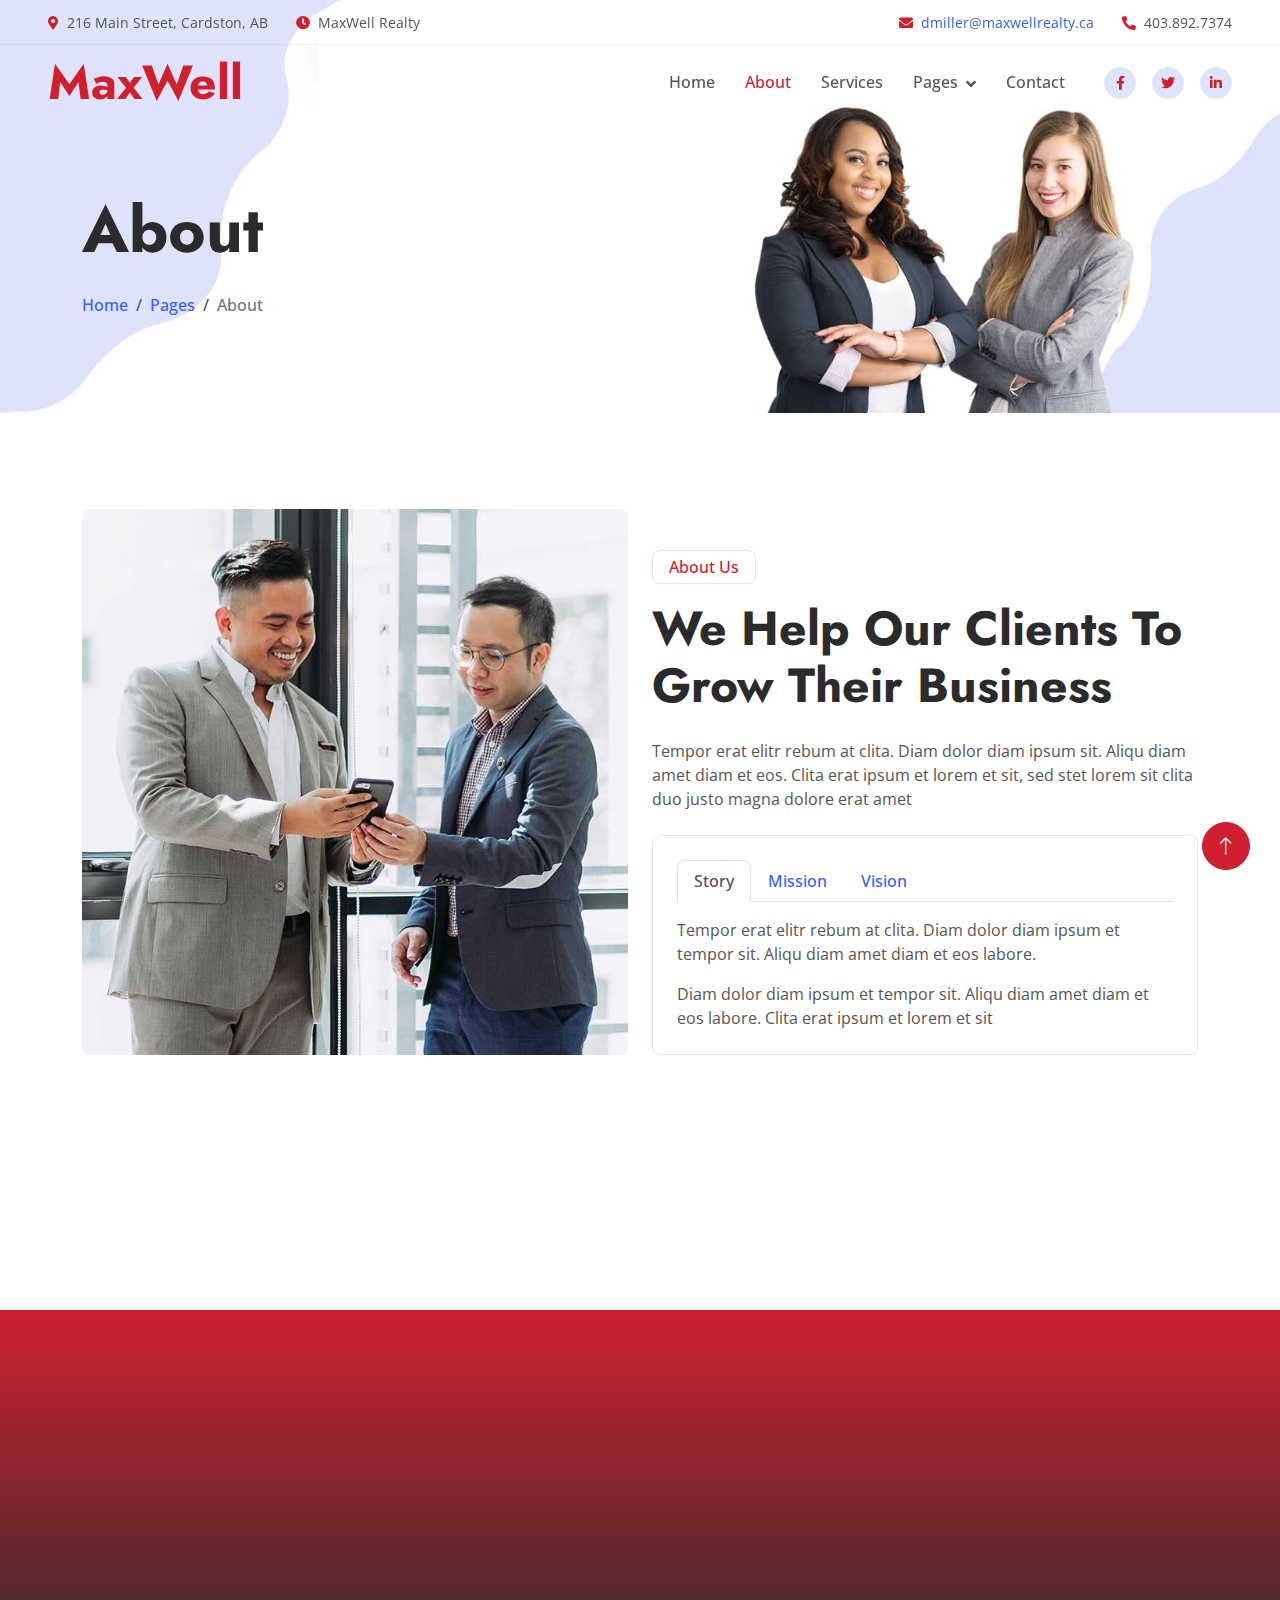
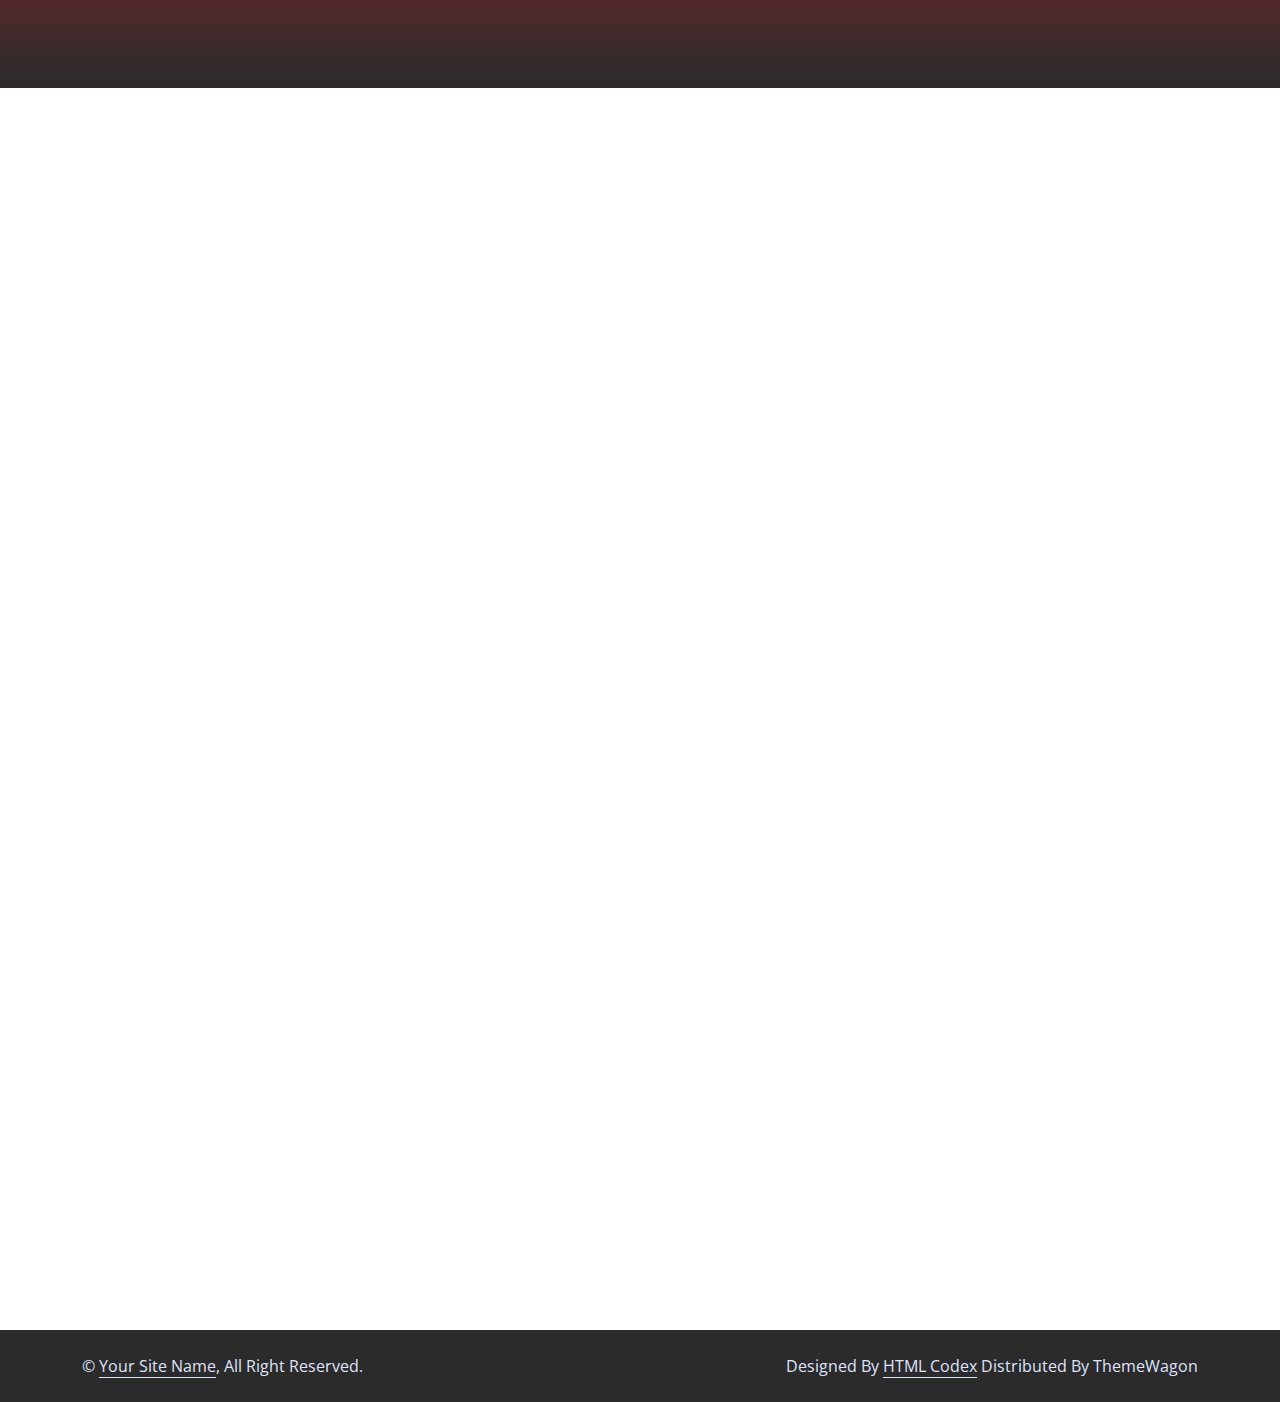
<file: public/about.html>
<!DOCTYPE html>
<html lang="en">

<head>
    <meta charset="utf-8">
    <title>Dave Miller - MaxWell Realty Agent</title>
    <meta content="width=device-width, initial-scale=1.0" name="viewport">
    <meta content="real estate" name="keywords">
    <meta content="" name="description">

    <!-- Favicon -->
    <link href="img/favicon.ico" rel="icon">

    <!-- Google Web Fonts -->
    <link rel="preconnect" href="https://fonts.googleapis.com">
    <link rel="preconnect" href="https://fonts.gstatic.com" crossorigin>
    <link
        href="https://fonts.googleapis.com/css2?family=Jost:wght@500;600;700&family=Open+Sans:wght@400;500&display=swap"
        rel="stylesheet">

    <!-- Icon Font Stylesheet -->
    <link href="https://cdnjs.cloudflare.com/ajax/libs/font-awesome/5.10.0/css/all.min.css" rel="stylesheet">
    <link href="https://cdn.jsdelivr.net/npm/bootstrap-icons@1.4.1/font/bootstrap-icons.css" rel="stylesheet">

    <!-- Libraries Stylesheet -->
    <link href="lib/animate/animate.min.css" rel="stylesheet">
    <link href="lib/owlcarousel/assets/owl.carousel.min.css" rel="stylesheet">

    <!-- Customized Bootstrap Stylesheet -->
    <link href="css/bootstrap.min.css" rel="stylesheet">

    <!-- Template Stylesheet -->
    <link href="css/style.css" rel="stylesheet">
</head>

<body>
    <!-- Spinner Start -->
    <div id="spinner"
        class="show bg-white position-fixed translate-middle w-100 vh-100 top-50 start-50 d-flex align-items-center justify-content-center">
        <div class="spinner-border text-primary" role="status" style="width: 3rem; height: 3rem;"></div>
    </div>
    <!-- Spinner End -->


    <!-- Navbar Start -->
    <div class="container-fluid fixed-top px-0 wow fadeIn" data-wow-delay="0.1s">
        <div class="top-bar row gx-0 align-items-center d-none d-lg-flex">
            <div class="col-lg-6 px-5 text-start">
                <small><i class="fa fa-map-marker-alt text-primary me-2"></i>216 Main Street, Cardston, AB</small>
                <small class="ms-4"><i class="fa fa-clock text-primary me-2"></i>MaxWell Realty</small>
            </div>
            <div class="col-lg-6 px-5 text-end">
                <small><i class="fa fa-envelope text-primary me-2"></i><a href="mailto:dmiller@maxwellrealty.ca?subject=Question">dmiller@maxwellrealty.ca</a></small>
                <small class="ms-4"><i class="fa fa-phone-alt text-primary me-2"></i>403.892.7374</small>
            </div>
        </div>

        <nav class="navbar navbar-expand-lg navbar-light py-lg-0 px-lg-5 wow fadeIn" data-wow-delay="0.1s">
            <a href="index.html" class="navbar-brand ms-4 ms-lg-0">
                <h1 class="display-5 text-primary m-0">MaxWell</h1>
            </a>
            <button type="button" class="navbar-toggler me-4" data-bs-toggle="collapse"
                data-bs-target="#navbarCollapse">
                <span class="navbar-toggler-icon"></span>
            </button>
            <div class="collapse navbar-collapse" id="navbarCollapse">
                <div class="navbar-nav ms-auto p-4 p-lg-0">
                    <a href="index.html" class="nav-item nav-link">Home</a>
                    <a href="about.html" class="nav-item nav-link active">About</a>
                    <a href="service.html" class="nav-item nav-link">Services</a>
                    <div class="nav-item dropdown">
                        <a href="#" class="nav-link dropdown-toggle" data-bs-toggle="dropdown">Pages</a>
                        <div class="dropdown-menu border-light m-0">
                            <a href="project.html" class="dropdown-item">Projects</a>
                            <a href="feature.html" class="dropdown-item">Features</a>
                            <a href="team.html" class="dropdown-item">Team Member</a>
                            <a href="testimonial.html" class="dropdown-item">Testimonial</a>
                            <a href="404.html" class="dropdown-item">404 Page</a>
                        </div>
                    </div>
                    <a href="contact.html" class="nav-item nav-link">Contact</a>
                </div>
                <div class="d-none d-lg-flex ms-2">
                    <a class="btn btn-light btn-sm-square rounded-circle ms-3" href="">
                        <small class="fab fa-facebook-f text-primary"></small>
                    </a>
                    <a class="btn btn-light btn-sm-square rounded-circle ms-3" href="">
                        <small class="fab fa-twitter text-primary"></small>
                    </a>
                    <a class="btn btn-light btn-sm-square rounded-circle ms-3" href="">
                        <small class="fab fa-linkedin-in text-primary"></small>
                    </a>
                </div>
            </div>
        </nav>
    </div>
    <!-- Navbar End -->


    <!-- Page Header Start -->
    <div class="container-fluid page-header mb-5 wow fadeIn" data-wow-delay="0.1s">
        <div class="container">
            <h1 class="display-3 mb-4 animated slideInDown">About</h1>
            <nav aria-label="breadcrumb animated slideInDown">
                <ol class="breadcrumb mb-0">
                    <li class="breadcrumb-item"><a href="#">Home</a></li>
                    <li class="breadcrumb-item"><a href="#">Pages</a></li>
                    <li class="breadcrumb-item active" aria-current="page">About</li>
                </ol>
            </nav>
        </div>
    </div>
    <!-- Page Header End -->


    <!-- About Start -->
    <div class="container-xxl py-5">
        <div class="container">
            <div class="row g-4 align-items-end mb-4">
                <div class="col-lg-6 wow fadeInUp" data-wow-delay="0.1s">
                    <img class="img-fluid rounded" src="img/about.jpg">
                </div>
                <div class="col-lg-6 wow fadeInUp" data-wow-delay="0.3s">
                    <p class="d-inline-block border rounded text-primary fw-semi-bold py-1 px-3">About Us</p>
                    <h1 class="display-5 mb-4">We Help Our Clients To Grow Their Business</h1>
                    <p class="mb-4">Tempor erat elitr rebum at clita. Diam dolor diam ipsum sit. Aliqu diam amet diam et
                        eos. Clita erat ipsum et lorem et sit, sed stet lorem sit clita duo justo magna dolore erat amet
                    </p>
                    <div class="border rounded p-4">
                        <nav>
                            <div class="nav nav-tabs mb-3" id="nav-tab" role="tablist">
                                <button class="nav-link fw-semi-bold active" id="nav-story-tab" data-bs-toggle="tab"
                                    data-bs-target="#nav-story" type="button" role="tab" aria-controls="nav-story"
                                    aria-selected="true">Story</button>
                                <button class="nav-link fw-semi-bold" id="nav-mission-tab" data-bs-toggle="tab"
                                    data-bs-target="#nav-mission" type="button" role="tab" aria-controls="nav-mission"
                                    aria-selected="false">Mission</button>
                                <button class="nav-link fw-semi-bold" id="nav-vision-tab" data-bs-toggle="tab"
                                    data-bs-target="#nav-vision" type="button" role="tab" aria-controls="nav-vision"
                                    aria-selected="false">Vision</button>
                            </div>
                        </nav>
                        <div class="tab-content" id="nav-tabContent">
                            <div class="tab-pane fade show active" id="nav-story" role="tabpanel"
                                aria-labelledby="nav-story-tab">
                                <p>Tempor erat elitr rebum at clita. Diam dolor diam ipsum et tempor sit. Aliqu diam
                                    amet diam et eos labore.</p>
                                <p class="mb-0">Diam dolor diam ipsum et tempor sit. Aliqu diam amet diam et eos labore.
                                    Clita erat ipsum et lorem et sit</p>
                            </div>
                            <div class="tab-pane fade" id="nav-mission" role="tabpanel"
                                aria-labelledby="nav-mission-tab">
                                <p>Tempor erat elitr rebum at clita. Diam dolor diam ipsum et tempor sit. Aliqu diam
                                    amet diam et eos labore.</p>
                                <p class="mb-0">Diam dolor diam ipsum et tempor sit. Aliqu diam amet diam et eos labore.
                                    Clita erat ipsum et lorem et sit</p>
                            </div>
                            <div class="tab-pane fade" id="nav-vision" role="tabpanel" aria-labelledby="nav-vision-tab">
                                <p>Tempor erat elitr rebum at clita. Diam dolor diam ipsum et tempor sit. Aliqu diam
                                    amet diam et eos labore.</p>
                                <p class="mb-0">Diam dolor diam ipsum et tempor sit. Aliqu diam amet diam et eos labore.
                                    Clita erat ipsum et lorem et sit</p>
                            </div>
                        </div>
                    </div>
                </div>
            </div>
            <div class="border rounded p-4 wow fadeInUp" data-wow-delay="0.1s">
                <div class="row g-4">
                    <div class="col-lg-4 wow fadeIn" data-wow-delay="0.1s">
                        <div class="h-100">
                            <div class="d-flex">
                                <div class="flex-shrink-0 btn-lg-square rounded-circle bg-primary">
                                    <i class="fa fa-times text-white"></i>
                                </div>
                                <div class="ps-3">
                                    <h4>No Hidden Cost</h4>
                                    <span>Clita erat ipsum lorem sit sed stet duo justo</span>
                                </div>
                                <div class="border-end d-none d-lg-block"></div>
                            </div>
                            <div class="border-bottom mt-4 d-block d-lg-none"></div>
                        </div>
                    </div>
                    <div class="col-lg-4 wow fadeIn" data-wow-delay="0.3s">
                        <div class="h-100">
                            <div class="d-flex">
                                <div class="flex-shrink-0 btn-lg-square rounded-circle bg-primary">
                                    <i class="fa fa-users text-white"></i>
                                </div>
                                <div class="ps-3">
                                    <h4>Dedicated Team</h4>
                                    <span>Clita erat ipsum lorem sit sed stet duo justo</span>
                                </div>
                                <div class="border-end d-none d-lg-block"></div>
                            </div>
                            <div class="border-bottom mt-4 d-block d-lg-none"></div>
                        </div>
                    </div>
                    <div class="col-lg-4 wow fadeIn" data-wow-delay="0.5s">
                        <div class="h-100">
                            <div class="d-flex">
                                <div class="flex-shrink-0 btn-lg-square rounded-circle bg-primary">
                                    <i class="fa fa-phone text-white"></i>
                                </div>
                                <div class="ps-3">
                                    <h4>24/7 Available</h4>
                                    <span>Clita erat ipsum lorem sit sed stet duo justo</span>
                                </div>
                            </div>
                        </div>
                    </div>
                </div>
            </div>
        </div>
    </div>
    <!-- About End -->


    <!-- Facts Start -->
    <div class="container-fluid facts my-5 py-5">
        <div class="container py-5">
            <div class="row g-5">
                <div class="col-sm-6 col-lg-3 text-center wow fadeIn" data-wow-delay="0.1s">
                    <i class="fa fa-users fa-3x text-white mb-3"></i>
                    <h1 class="display-4 text-white" data-toggle="counter-up">1234</h1>
                    <span class="fs-5 text-white">Happy Clients</span>
                    <hr class="bg-white w-25 mx-auto mb-0">
                </div>
                <div class="col-sm-6 col-lg-3 text-center wow fadeIn" data-wow-delay="0.3s">
                    <i class="fa fa-check fa-3x text-white mb-3"></i>
                    <h1 class="display-4 text-white" data-toggle="counter-up">1234</h1>
                    <span class="fs-5 text-white">Projects Completed</span>
                    <hr class="bg-white w-25 mx-auto mb-0">
                </div>
                <div class="col-sm-6 col-lg-3 text-center wow fadeIn" data-wow-delay="0.5s">
                    <i class="fa fa-users-cog fa-3x text-white mb-3"></i>
                    <h1 class="display-4 text-white" data-toggle="counter-up">1234</h1>
                    <span class="fs-5 text-white">Dedicated Staff</span>
                    <hr class="bg-white w-25 mx-auto mb-0">
                </div>
                <div class="col-sm-6 col-lg-3 text-center wow fadeIn" data-wow-delay="0.7s">
                    <i class="fa fa-award fa-3x text-white mb-3"></i>
                    <h1 class="display-4 text-white" data-toggle="counter-up">1234</h1>
                    <span class="fs-5 text-white">Awards Achieved</span>
                    <hr class="bg-white w-25 mx-auto mb-0">
                </div>
            </div>
        </div>
    </div>
    <!-- Facts End -->


    <!-- Team Start -->
    <div class="container-xxl py-5">
        <div class="container">
            <div class="text-center mx-auto wow fadeInUp" data-wow-delay="0.1s" style="max-width: 600px;">
                <p class="d-inline-block border rounded text-primary fw-semi-bold py-1 px-3">Our Team</p>
                <h1 class="display-5 mb-5">Exclusive Team</h1>
            </div>
            <div class="row g-4">
                <div class="col-lg-4 col-md-6 wow fadeInUp" data-wow-delay="0.1s">
                    <div class="team-item">
                        <img class="img-fluid rounded" src="img/team-1.jpg" alt="">
                        <div class="team-text">
                            <h4 class="mb-0">Kate Winslet</h4>
                            <div class="team-social d-flex">
                                <a class="btn btn-square rounded-circle mx-1" href=""><i
                                        class="fab fa-facebook-f"></i></a>
                                <a class="btn btn-square rounded-circle mx-1" href=""><i class="fab fa-twitter"></i></a>
                                <a class="btn btn-square rounded-circle mx-1" href=""><i
                                        class="fab fa-instagram"></i></a>
                            </div>
                        </div>
                    </div>
                </div>
                <div class="col-lg-4 col-md-6 wow fadeInUp" data-wow-delay="0.3s">
                    <div class="team-item">
                        <img class="img-fluid rounded" src="img/team-2.jpg" alt="">
                        <div class="team-text">
                            <h4 class="mb-0">Jac Jacson</h4>
                            <div class="team-social d-flex">
                                <a class="btn btn-square rounded-circle mx-1" href=""><i
                                        class="fab fa-facebook-f"></i></a>
                                <a class="btn btn-square rounded-circle mx-1" href=""><i class="fab fa-twitter"></i></a>
                                <a class="btn btn-square rounded-circle mx-1" href=""><i
                                        class="fab fa-instagram"></i></a>
                            </div>
                        </div>
                    </div>
                </div>
                <div class="col-lg-4 col-md-6 wow fadeInUp" data-wow-delay="0.5s">
                    <div class="team-item">
                        <img class="img-fluid rounded" src="img/team-3.jpg" alt="">
                        <div class="team-text">
                            <h4 class="mb-0">Doris Jordan</h4>
                            <div class="team-social d-flex">
                                <a class="btn btn-square rounded-circle mx-1" href=""><i
                                        class="fab fa-facebook-f"></i></a>
                                <a class="btn btn-square rounded-circle mx-1" href=""><i class="fab fa-twitter"></i></a>
                                <a class="btn btn-square rounded-circle mx-1" href=""><i
                                        class="fab fa-instagram"></i></a>
                            </div>
                        </div>
                    </div>
                </div>
            </div>
        </div>
    </div>
    <!-- Team End -->


    <!-- Footer Start -->
    <div class="container-fluid bg-dark text-light footer mt-5 py-5 wow fadeIn" data-wow-delay="0.1s">
        <div class="container py-5">
            <div class="row g-5">
                <div class="col-lg-3 col-md-6">
                    <h4 class="text-white mb-4">Our Office</h4>
                    <p class="mb-2"><i class="fa fa-map-marker-alt me-3"></i>216 Main Street, Cardston, AB</p>
                    <p class="mb-2"><i class="fa fa-phone-alt me-3"></i>403.892.7374</p>
                    <p class="mb-2"><i class="fa fa-envelope me-3"></i><a href="mailto:dmiller@maxwellrealty.ca?subject=Question">dmiller@maxwellrealty.ca</a></p>
                    <div class="d-flex pt-2">
                        <a class="btn btn-square btn-outline-light rounded-circle me-2" href=""><i
                                class="fab fa-twitter"></i></a>
                        <a class="btn btn-square btn-outline-light rounded-circle me-2" href=""><i
                                class="fab fa-facebook-f"></i></a>
                        <a class="btn btn-square btn-outline-light rounded-circle me-2" href=""><i
                                class="fab fa-youtube"></i></a>
                        <a class="btn btn-square btn-outline-light rounded-circle me-2" href=""><i
                                class="fab fa-linkedin-in"></i></a>
                    </div>
                </div>
                <div class="col-lg-3 col-md-6">
                    <h4 class="text-white mb-4">Services</h4>
                    <a class="btn btn-link" href="">Financial Planning</a>
                    <a class="btn btn-link" href="">Cash Investment</a>
                    <a class="btn btn-link" href="">Financial Consultancy</a>
                    <a class="btn btn-link" href="">Business Loans</a>
                    <a class="btn btn-link" href="">Business Analysis</a>
                </div>
                <div class="col-lg-3 col-md-6">
                    <h4 class="text-white mb-4">Quick Links</h4>
                    <a class="btn btn-link" href="">About Us</a>
                    <a class="btn btn-link" href="">Contact Us</a>
                    <a class="btn btn-link" href="">Our Services</a>
                    <a class="btn btn-link" href="">Terms & Condition</a>
                    <a class="btn btn-link" href="">Support</a>
                </div>
                <div class="col-lg-3 col-md-6">
                    <h4 class="text-white mb-4">Newsletter</h4>
                    <p>Dolor amet sit justo amet elitr clita ipsum elitr est.</p>
                    <div class="position-relative w-100">
                        <input class="form-control bg-white border-0 w-100 py-3 ps-4 pe-5" type="text"
                            placeholder="Your email">
                        <button type="button"
                            class="btn btn-primary py-2 position-absolute top-0 end-0 mt-2 me-2">SignUp</button>
                    </div>
                </div>
            </div>
        </div>
    </div>
    <!-- Footer End -->


    <!-- Copyright Start -->
    <div class="container-fluid copyright py-4">
        <div class="container">
            <div class="row">
                <div class="col-md-6 text-center text-md-start mb-3 mb-md-0">
                    &copy; <a class="border-bottom" href="#">Your Site Name</a>, All Right Reserved.
                </div>
                <div class="col-md-6 text-center text-md-end">
                    <!--/*** This template is free as long as you keep the footer author’s credit link/attribution link/backlink. If you'd like to use the template without the footer author’s credit link/attribution link/backlink, you can purchase the Credit Removal License from "https://htmlcodex.com/credit-removal". Thank you for your support. ***/-->
                    Designed By <a class="border-bottom" href="https://htmlcodex.com">HTML Codex</a> Distributed By <a
                        href="https://themewagon.com">ThemeWagon</a>
                </div>
            </div>
        </div>
    </div>
    <!-- Copyright End -->


    <!-- Back to Top -->
    <a href="#" class="btn btn-lg btn-primary btn-lg-square rounded-circle back-to-top"><i
            class="bi bi-arrow-up"></i></a>


    <!-- JavaScript Libraries -->
    <script src="https://code.jquery.com/jquery-3.4.1.min.js"></script>
    <script src="https://cdn.jsdelivr.net/npm/bootstrap@5.0.0/dist/js/bootstrap.bundle.min.js"></script>
    <script src="lib/wow/wow.min.js"></script>
    <script src="lib/easing/easing.min.js"></script>
    <script src="lib/waypoints/waypoints.min.js"></script>
    <script src="lib/owlcarousel/owl.carousel.min.js"></script>
    <script src="lib/counterup/counterup.min.js"></script>

    <!-- Template Javascript -->
    <script src="js/main.js"></script>
</body>

</html>
</file>
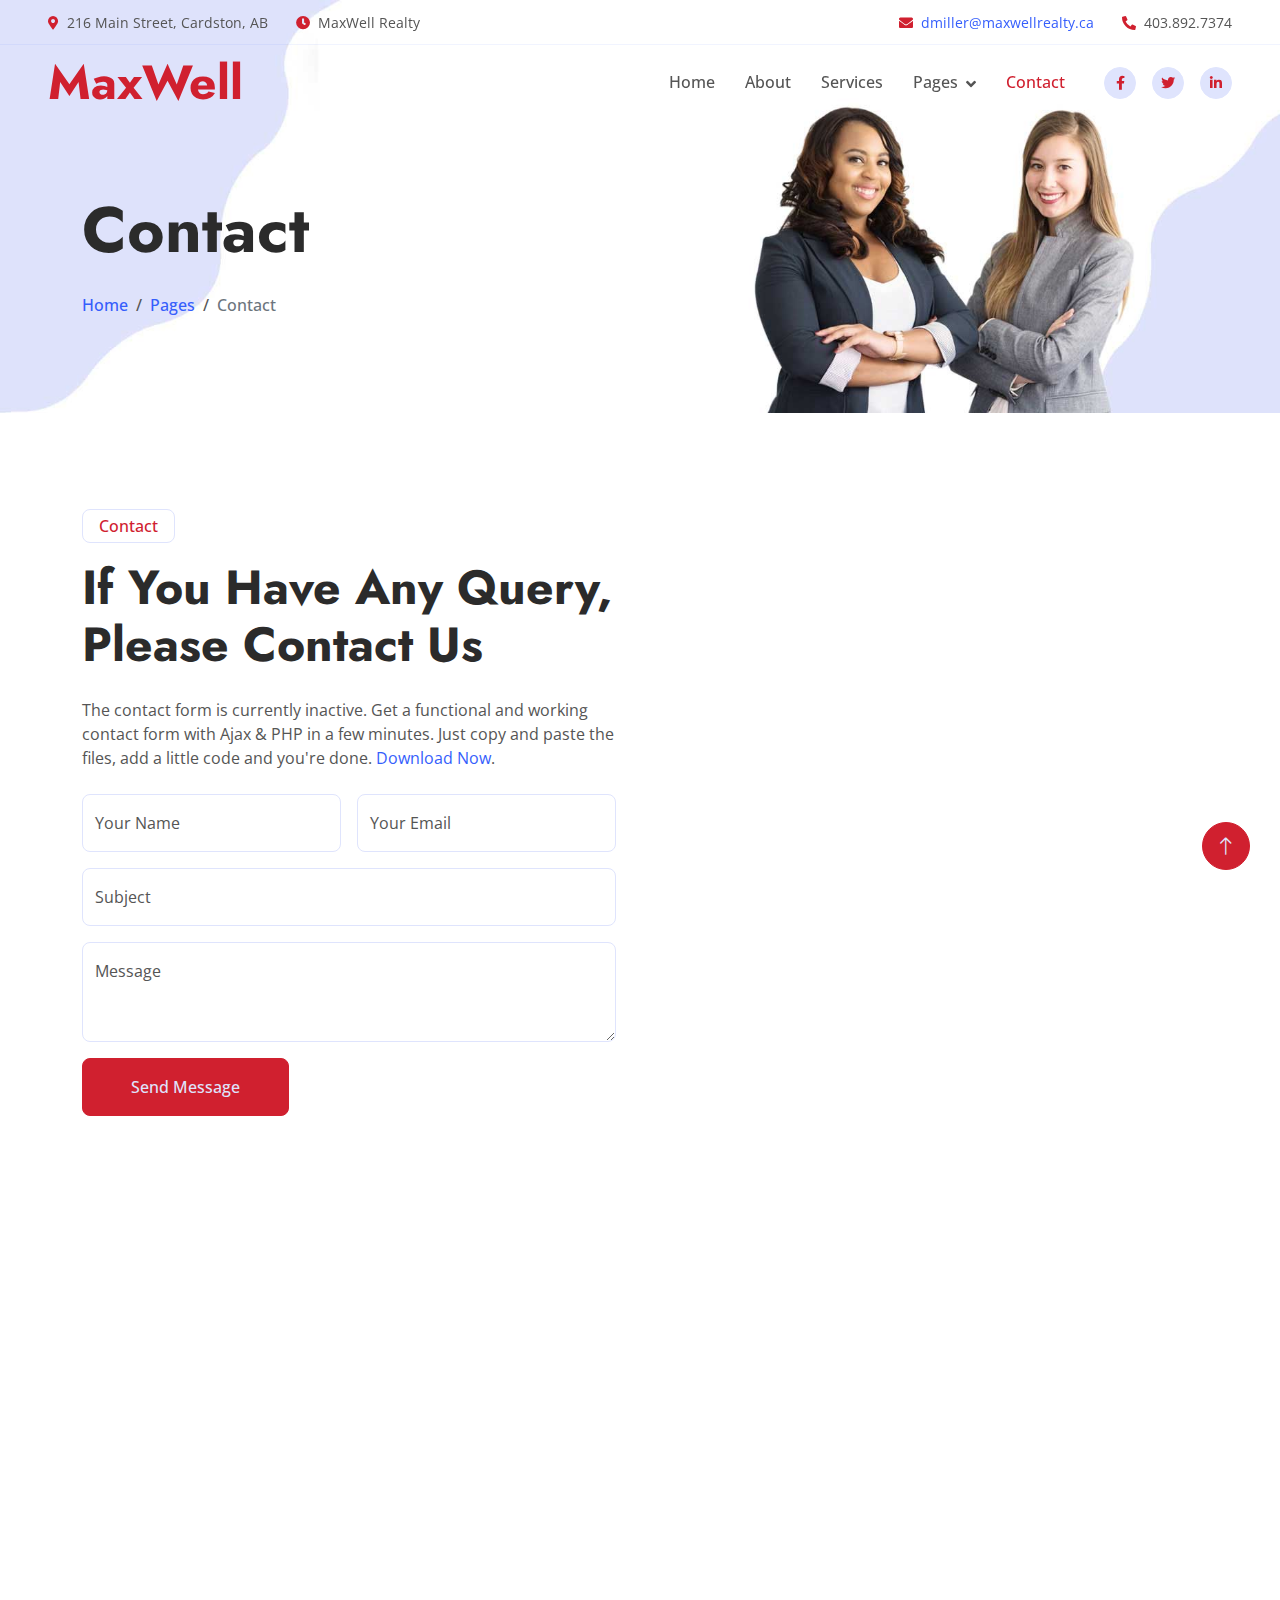
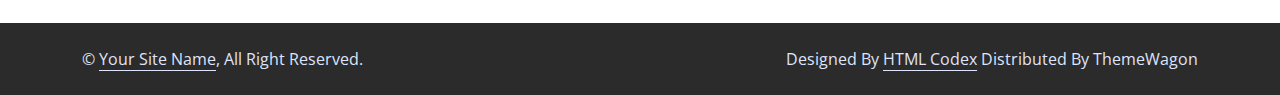
<file: public/contact.html>
<!DOCTYPE html>
<html lang="en">

<head>
    <meta charset="utf-8">
    <title>Dave Miller - MaxWell Realty Agent</title>
    <meta content="width=device-width, initial-scale=1.0" name="viewport">
    <meta content="real estate" name="keywords">
    <meta content="" name="description">

    <!-- Favicon -->
    <link href="img/favicon.ico" rel="icon">

    <!-- Google Web Fonts -->
    <link rel="preconnect" href="https://fonts.googleapis.com">
    <link rel="preconnect" href="https://fonts.gstatic.com" crossorigin>
    <link
        href="https://fonts.googleapis.com/css2?family=Jost:wght@500;600;700&family=Open+Sans:wght@400;500&display=swap"
        rel="stylesheet">

    <!-- Icon Font Stylesheet -->
    <link href="https://cdnjs.cloudflare.com/ajax/libs/font-awesome/5.10.0/css/all.min.css" rel="stylesheet">
    <link href="https://cdn.jsdelivr.net/npm/bootstrap-icons@1.4.1/font/bootstrap-icons.css" rel="stylesheet">

    <!-- Libraries Stylesheet -->
    <link href="lib/animate/animate.min.css" rel="stylesheet">
    <link href="lib/owlcarousel/assets/owl.carousel.min.css" rel="stylesheet">

    <!-- Customized Bootstrap Stylesheet -->
    <link href="css/bootstrap.min.css" rel="stylesheet">

    <!-- Template Stylesheet -->
    <link href="css/style.css" rel="stylesheet">
</head>

<body>
    <!-- Spinner Start -->
    <div id="spinner"
        class="show bg-white position-fixed translate-middle w-100 vh-100 top-50 start-50 d-flex align-items-center justify-content-center">
        <div class="spinner-border text-primary" role="status" style="width: 3rem; height: 3rem;"></div>
    </div>
    <!-- Spinner End -->


    <!-- Navbar Start -->
    <div class="container-fluid fixed-top px-0 wow fadeIn" data-wow-delay="0.1s">
        <div class="top-bar row gx-0 align-items-center d-none d-lg-flex">
            <div class="col-lg-6 px-5 text-start">
                <small><i class="fa fa-map-marker-alt text-primary me-2"></i>216 Main Street, Cardston, AB</small>
                <small class="ms-4"><i class="fa fa-clock text-primary me-2"></i>MaxWell Realty</small>
            </div>
            <div class="col-lg-6 px-5 text-end">
                <small><i class="fa fa-envelope text-primary me-2"></i><a href="mailto:dmiller@maxwellrealty.ca?subject=Question">dmiller@maxwellrealty.ca</a></small>
                <small class="ms-4"><i class="fa fa-phone-alt text-primary me-2"></i>403.892.7374</small>
            </div>
        </div>

        <nav class="navbar navbar-expand-lg navbar-light py-lg-0 px-lg-5 wow fadeIn" data-wow-delay="0.1s">
            <a href="index.html" class="navbar-brand ms-4 ms-lg-0">
                <h1 class="display-5 text-primary m-0">MaxWell</h1>
            </a>
            <button type="button" class="navbar-toggler me-4" data-bs-toggle="collapse"
                data-bs-target="#navbarCollapse">
                <span class="navbar-toggler-icon"></span>
            </button>
            <div class="collapse navbar-collapse" id="navbarCollapse">
                <div class="navbar-nav ms-auto p-4 p-lg-0">
                    <a href="index.html" class="nav-item nav-link">Home</a>
                    <a href="about.html" class="nav-item nav-link">About</a>
                    <a href="service.html" class="nav-item nav-link">Services</a>
                    <div class="nav-item dropdown">
                        <a href="#" class="nav-link dropdown-toggle" data-bs-toggle="dropdown">Pages</a>
                        <div class="dropdown-menu border-light m-0">
                            <a href="project.html" class="dropdown-item">Projects</a>
                            <a href="feature.html" class="dropdown-item">Features</a>
                            <a href="team.html" class="dropdown-item">Team Member</a>
                            <a href="testimonial.html" class="dropdown-item">Testimonial</a>
                            <a href="404.html" class="dropdown-item">404 Page</a>
                        </div>
                    </div>
                    <a href="contact.html" class="nav-item nav-link active">Contact</a>
                </div>
                <div class="d-none d-lg-flex ms-2">
                    <a class="btn btn-light btn-sm-square rounded-circle ms-3" href="">
                        <small class="fab fa-facebook-f text-primary"></small>
                    </a>
                    <a class="btn btn-light btn-sm-square rounded-circle ms-3" href="">
                        <small class="fab fa-twitter text-primary"></small>
                    </a>
                    <a class="btn btn-light btn-sm-square rounded-circle ms-3" href="">
                        <small class="fab fa-linkedin-in text-primary"></small>
                    </a>
                </div>
            </div>
        </nav>
    </div>
    <!-- Navbar End -->


    <!-- Page Header Start -->
    <div class="container-fluid page-header mb-5 wow fadeIn" data-wow-delay="0.1s">
        <div class="container">
            <h1 class="display-3 mb-4 animated slideInDown">Contact</h1>
            <nav aria-label="breadcrumb animated slideInDown">
                <ol class="breadcrumb mb-0">
                    <li class="breadcrumb-item"><a href="#">Home</a></li>
                    <li class="breadcrumb-item"><a href="#">Pages</a></li>
                    <li class="breadcrumb-item active" aria-current="page">Contact</li>
                </ol>
            </nav>
        </div>
    </div>
    <!-- Page Header End -->


    <!-- Contact Start -->
    <div class="container-xxl py-5">
        <div class="container">
            <div class="row g-5">
                <div class="col-lg-6 wow fadeIn" data-wow-delay="0.1s">
                    <p class="d-inline-block border rounded text-primary fw-semi-bold py-1 px-3">Contact</p>
                    <h1 class="display-5 mb-4">If You Have Any Query, Please Contact Us</h1>
                    <p class="mb-4">The contact form is currently inactive. Get a functional and working contact form
                        with Ajax & PHP in a few minutes. Just copy and paste the files, add a little code and you're
                        done. <a href="https://htmlcodex.com/contact-form">Download Now</a>.</p>
                    <form>
                        <div class="row g-3">
                            <div class="col-md-6">
                                <div class="form-floating">
                                    <input type="text" class="form-control" id="name" placeholder="Your Name">
                                    <label for="name">Your Name</label>
                                </div>
                            </div>
                            <div class="col-md-6">
                                <div class="form-floating">
                                    <input type="email" class="form-control" id="email" placeholder="Your Email">
                                    <label for="email">Your Email</label>
                                </div>
                            </div>
                            <div class="col-12">
                                <div class="form-floating">
                                    <input type="text" class="form-control" id="subject" placeholder="Subject">
                                    <label for="subject">Subject</label>
                                </div>
                            </div>
                            <div class="col-12">
                                <div class="form-floating">
                                    <textarea class="form-control" placeholder="Leave a message here" id="message"
                                        style="height: 100px"></textarea>
                                    <label for="message">Message</label>
                                </div>
                            </div>
                            <div class="col-12">
                                <button class="btn btn-primary py-3 px-5" type="submit">Send Message</button>
                            </div>
                        </div>
                    </form>
                </div>
                <div class="col-lg-6 wow fadeIn" data-wow-delay="0.5s" style="min-height: 450px;">
                    <div class="position-relative rounded overflow-hidden h-100">
                        <iframe class="position-relative w-100 h-100"
                            src="https://www.google.com/maps/embed?pb=!1m18!1m12!1m3!1d3001156.4288297426!2d-78.01371936852176!3d42.72876761954724!2m3!1f0!2f0!3f0!3m2!1i1024!2i768!4f13.1!3m3!1m2!1s0x4ccc4bf0f123a5a9%3A0xddcfc6c1de189567!2sNew%20York%2C%20USA!5e0!3m2!1sen!2sbd!4v1603794290143!5m2!1sen!2sbd"
                            frameborder="0" style="min-height: 450px; border:0;" allowfullscreen="" aria-hidden="false"
                            tabindex="0"></iframe>
                    </div>
                </div>
            </div>
        </div>
    </div>
    <!-- Contact End -->


    <!-- Footer Start -->
    <div class="container-fluid bg-dark text-light footer mt-5 py-5 wow fadeIn" data-wow-delay="0.1s">
        <div class="container py-5">
            <div class="row g-5">
                <div class="col-lg-3 col-md-6">
                    <h4 class="text-white mb-4">Our Office</h4>
                    <p class="mb-2"><i class="fa fa-map-marker-alt me-3"></i>216 Main Street, Cardston, AB</p>
                    <p class="mb-2"><i class="fa fa-phone-alt me-3"></i>403.892.7374</p>
                    <p class="mb-2"><i class="fa fa-envelope me-3"></i><a href="mailto:dmiller@maxwellrealty.ca?subject=Question">dmiller@maxwellrealty.ca</a></p>
                    <div class="d-flex pt-2">
                        <a class="btn btn-square btn-outline-light rounded-circle me-2" href=""><i
                                class="fab fa-twitter"></i></a>
                        <a class="btn btn-square btn-outline-light rounded-circle me-2" href=""><i
                                class="fab fa-facebook-f"></i></a>
                        <a class="btn btn-square btn-outline-light rounded-circle me-2" href=""><i
                                class="fab fa-youtube"></i></a>
                        <a class="btn btn-square btn-outline-light rounded-circle me-2" href=""><i
                                class="fab fa-linkedin-in"></i></a>
                    </div>
                </div>
                <div class="col-lg-3 col-md-6">
                    <h4 class="text-white mb-4">Services</h4>
                    <a class="btn btn-link" href="">Financial Planning</a>
                    <a class="btn btn-link" href="">Cash Investment</a>
                    <a class="btn btn-link" href="">Financial Consultancy</a>
                    <a class="btn btn-link" href="">Business Loans</a>
                    <a class="btn btn-link" href="">Business Analysis</a>
                </div>
                <div class="col-lg-3 col-md-6">
                    <h4 class="text-white mb-4">Quick Links</h4>
                    <a class="btn btn-link" href="">About Us</a>
                    <a class="btn btn-link" href="">Contact Us</a>
                    <a class="btn btn-link" href="">Our Services</a>
                    <a class="btn btn-link" href="">Terms & Condition</a>
                    <a class="btn btn-link" href="">Support</a>
                </div>
                <div class="col-lg-3 col-md-6">
                    <h4 class="text-white mb-4">Newsletter</h4>
                    <p>Dolor amet sit justo amet elitr clita ipsum elitr est.</p>
                    <div class="position-relative w-100">
                        <input class="form-control bg-white border-0 w-100 py-3 ps-4 pe-5" type="text"
                            placeholder="Your email">
                        <button type="button"
                            class="btn btn-primary py-2 position-absolute top-0 end-0 mt-2 me-2">SignUp</button>
                    </div>
                </div>
            </div>
        </div>
    </div>
    <!-- Footer End -->


    <!-- Copyright Start -->
    <div class="container-fluid copyright py-4">
        <div class="container">
            <div class="row">
                <div class="col-md-6 text-center text-md-start mb-3 mb-md-0">
                    &copy; <a class="border-bottom" href="#">Your Site Name</a>, All Right Reserved.
                </div>
                <div class="col-md-6 text-center text-md-end">
                    <!--/*** This template is free as long as you keep the footer author’s credit link/attribution link/backlink. If you'd like to use the template without the footer author’s credit link/attribution link/backlink, you can purchase the Credit Removal License from "https://htmlcodex.com/credit-removal". Thank you for your support. ***/-->
                    Designed By <a class="border-bottom" href="https://htmlcodex.com">HTML Codex</a> Distributed By <a
                        href="https://themewagon.com">ThemeWagon</a>
                </div>
            </div>
        </div>
    </div>
    <!-- Copyright End -->


    <!-- Back to Top -->
    <a href="#" class="btn btn-lg btn-primary btn-lg-square rounded-circle back-to-top"><i
            class="bi bi-arrow-up"></i></a>


    <!-- JavaScript Libraries -->
    <script src="https://code.jquery.com/jquery-3.4.1.min.js"></script>
    <script src="https://cdn.jsdelivr.net/npm/bootstrap@5.0.0/dist/js/bootstrap.bundle.min.js"></script>
    <script src="lib/wow/wow.min.js"></script>
    <script src="lib/easing/easing.min.js"></script>
    <script src="lib/waypoints/waypoints.min.js"></script>
    <script src="lib/owlcarousel/owl.carousel.min.js"></script>
    <script src="lib/counterup/counterup.min.js"></script>

    <!-- Template Javascript -->
    <script src="js/main.js"></script>
</body>

</html>
</file>
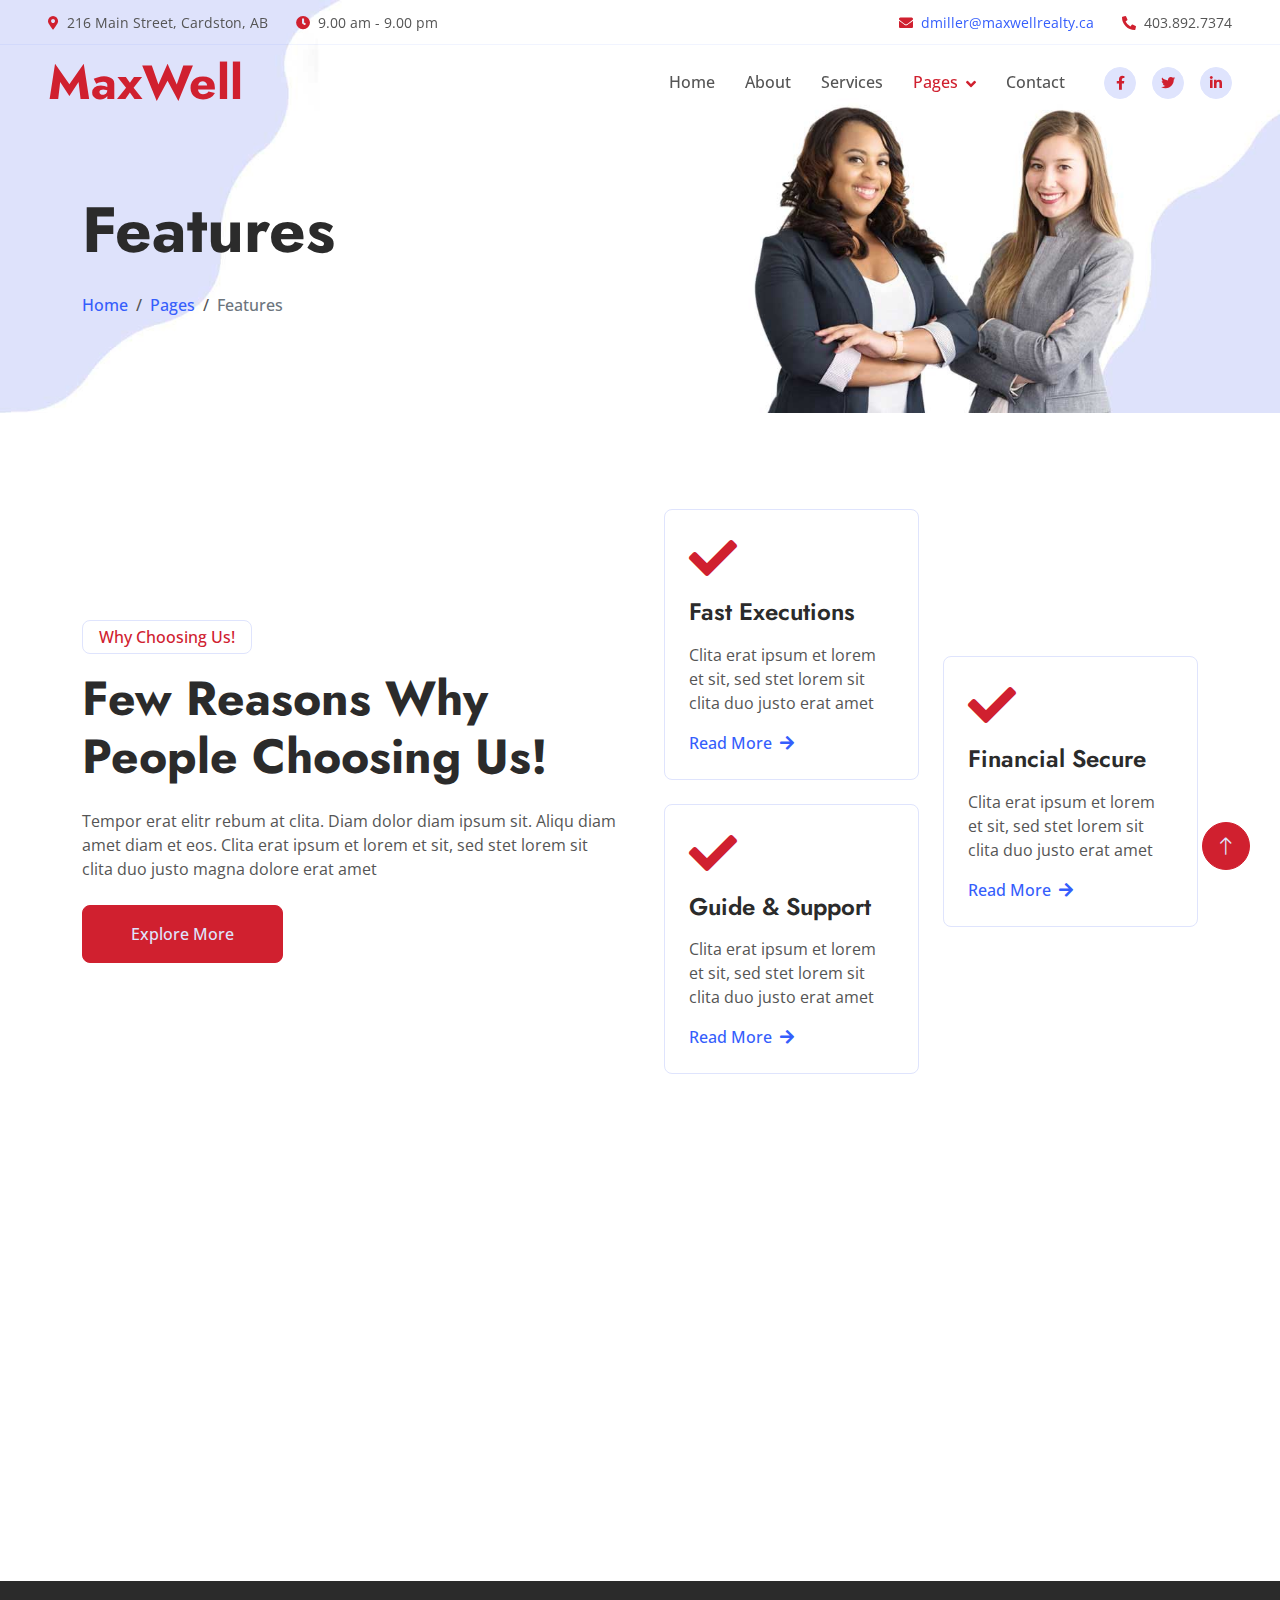
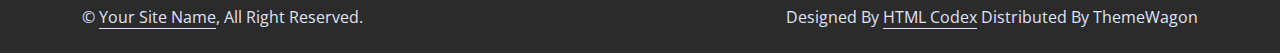
<file: public/feature.html>
<!DOCTYPE html>
<html lang="en">
  <head>
    <meta charset="utf-8" />
    <title>Dave Miller - MaxWell Realty Agent</title>
    <meta content="width=device-width, initial-scale=1.0" name="viewport" />
    <meta content="real estate" name="keywords" />
    <meta content="" name="description" />

    <!-- Favicon -->
    <link href="img/favicon.ico" rel="icon" />

    <!-- Google Web Fonts -->
    <link rel="preconnect" href="https://fonts.googleapis.com" />
    <link rel="preconnect" href="https://fonts.gstatic.com" crossorigin />
    <link
      href="https://fonts.googleapis.com/css2?family=Jost:wght@500;600;700&family=Open+Sans:wght@400;500&display=swap"
      rel="stylesheet"
    />

    <!-- Icon Font Stylesheet -->
    <link
      href="https://cdnjs.cloudflare.com/ajax/libs/font-awesome/5.10.0/css/all.min.css"
      rel="stylesheet"
    />
    <link
      href="https://cdn.jsdelivr.net/npm/bootstrap-icons@1.4.1/font/bootstrap-icons.css"
      rel="stylesheet"
    />

    <!-- Libraries Stylesheet -->
    <link href="lib/animate/animate.min.css" rel="stylesheet" />
    <link href="lib/owlcarousel/assets/owl.carousel.min.css" rel="stylesheet" />

    <!-- Customized Bootstrap Stylesheet -->
    <link href="css/bootstrap.min.css" rel="stylesheet" />

    <!-- Template Stylesheet -->
    <link href="css/style.css" rel="stylesheet" />
  </head>

  <body>
    <!-- Spinner Start -->
    <div
      id="spinner"
      class="show bg-white position-fixed translate-middle w-100 vh-100 top-50 start-50 d-flex align-items-center justify-content-center"
    >
      <div
        class="spinner-border text-primary"
        role="status"
        style="width: 3rem; height: 3rem"
      ></div>
    </div>
    <!-- Spinner End -->

    <!-- Navbar Start -->
    <div
      class="container-fluid fixed-top px-0 wow fadeIn"
      data-wow-delay="0.1s"
    >
      <div class="top-bar row gx-0 align-items-center d-none d-lg-flex">
        <div class="col-lg-6 px-5 text-start">
          <small
            ><i class="fa fa-map-marker-alt text-primary me-2"></i>216 Main Street, Cardston, AB</small
          >
          <small class="ms-4"
            ><i class="fa fa-clock text-primary me-2"></i>9.00 am - 9.00
            pm</small
          >
        </div>
        <div class="col-lg-6 px-5 text-end">
          <small
            ><i class="fa fa-envelope text-primary me-2"></i
            ><a href="mailto:dmiller@maxwellrealty.ca?subject=Question">dmiller@maxwellrealty.ca</a></small
          >
          <small class="ms-4"
            ><i class="fa fa-phone-alt text-primary me-2"></i>403.892.7374</small
          >
        </div>
      </div>

      <nav
        class="navbar navbar-expand-lg navbar-light py-lg-0 px-lg-5 wow fadeIn"
        data-wow-delay="0.1s"
      >
        <a href="index.html" class="navbar-brand ms-4 ms-lg-0">
          <h1 class="display-5 text-primary m-0">MaxWell</h1>
        </a>
        <button
          type="button"
          class="navbar-toggler me-4"
          data-bs-toggle="collapse"
          data-bs-target="#navbarCollapse"
        >
          <span class="navbar-toggler-icon"></span>
        </button>
        <div class="collapse navbar-collapse" id="navbarCollapse">
          <div class="navbar-nav ms-auto p-4 p-lg-0">
            <a href="index.html" class="nav-item nav-link">Home</a>
            <a href="about.html" class="nav-item nav-link">About</a>
            <a href="service.html" class="nav-item nav-link">Services</a>
            <div class="nav-item dropdown">
              <a
                href="#"
                class="nav-link dropdown-toggle active"
                data-bs-toggle="dropdown"
                >Pages</a
              >
              <div class="dropdown-menu border-light m-0">
                <a href="project.html" class="dropdown-item">Projects</a>
                <a href="feature.html" class="dropdown-item active">Features</a>
                <a href="team.html" class="dropdown-item">Team Member</a>
                <a href="testimonial.html" class="dropdown-item">Testimonial</a>
                <a href="404.html" class="dropdown-item">404 Page</a>
              </div>
            </div>
            <a href="contact.html" class="nav-item nav-link">Contact</a>
          </div>
          <div class="d-none d-lg-flex ms-2">
            <a class="btn btn-light btn-sm-square rounded-circle ms-3" href="">
              <small class="fab fa-facebook-f text-primary"></small>
            </a>
            <a class="btn btn-light btn-sm-square rounded-circle ms-3" href="">
              <small class="fab fa-twitter text-primary"></small>
            </a>
            <a class="btn btn-light btn-sm-square rounded-circle ms-3" href="">
              <small class="fab fa-linkedin-in text-primary"></small>
            </a>
          </div>
        </div>
      </nav>
    </div>
    <!-- Navbar End -->

    <!-- Page Header Start -->
    <div
      class="container-fluid page-header mb-5 wow fadeIn"
      data-wow-delay="0.1s"
    >
      <div class="container">
        <h1 class="display-3 mb-4 animated slideInDown">Features</h1>
        <nav aria-label="breadcrumb animated slideInDown">
          <ol class="breadcrumb mb-0">
            <li class="breadcrumb-item"><a href="#">Home</a></li>
            <li class="breadcrumb-item"><a href="#">Pages</a></li>
            <li class="breadcrumb-item active" aria-current="page">Features</li>
          </ol>
        </nav>
      </div>
    </div>
    <!-- Page Header End -->

    <!-- Features Start -->
    <div class="container-xxl feature py-5">
      <div class="container">
        <div class="row g-5 align-items-center">
          <div class="col-lg-6 wow fadeInUp" data-wow-delay="0.1s">
            <p
              class="d-inline-block border rounded text-primary fw-semi-bold py-1 px-3"
            >
              Why Choosing Us!
            </p>
            <h1 class="display-5 mb-4">Few Reasons Why People Choosing Us!</h1>
            <p class="mb-4">
              Tempor erat elitr rebum at clita. Diam dolor diam ipsum sit. Aliqu
              diam amet diam et eos. Clita erat ipsum et lorem et sit, sed stet
              lorem sit clita duo justo magna dolore erat amet
            </p>
            <a class="btn btn-primary py-3 px-5" href="">Explore More</a>
          </div>
          <div class="col-lg-6">
            <div class="row g-4 align-items-center">
              <div class="col-md-6">
                <div class="row g-4">
                  <div class="col-12 wow fadeIn" data-wow-delay="0.3s">
                    <div class="feature-box border rounded p-4">
                      <i class="fa fa-check fa-3x text-primary mb-3"></i>
                      <h4 class="mb-3">Fast Executions</h4>
                      <p class="mb-3">
                        Clita erat ipsum et lorem et sit, sed stet lorem sit
                        clita duo justo erat amet
                      </p>
                      <a class="fw-semi-bold" href=""
                        >Read More <i class="fa fa-arrow-right ms-1"></i
                      ></a>
                    </div>
                  </div>
                  <div class="col-12 wow fadeIn" data-wow-delay="0.5s">
                    <div class="feature-box border rounded p-4">
                      <i class="fa fa-check fa-3x text-primary mb-3"></i>
                      <h4 class="mb-3">Guide & Support</h4>
                      <p class="mb-3">
                        Clita erat ipsum et lorem et sit, sed stet lorem sit
                        clita duo justo erat amet
                      </p>
                      <a class="fw-semi-bold" href=""
                        >Read More <i class="fa fa-arrow-right ms-1"></i
                      ></a>
                    </div>
                  </div>
                </div>
              </div>
              <div class="col-md-6 wow fadeIn" data-wow-delay="0.7s">
                <div class="feature-box border rounded p-4">
                  <i class="fa fa-check fa-3x text-primary mb-3"></i>
                  <h4 class="mb-3">Financial Secure</h4>
                  <p class="mb-3">
                    Clita erat ipsum et lorem et sit, sed stet lorem sit clita
                    duo justo erat amet
                  </p>
                  <a class="fw-semi-bold" href=""
                    >Read More <i class="fa fa-arrow-right ms-1"></i
                  ></a>
                </div>
              </div>
            </div>
          </div>
        </div>
      </div>
    </div>
    <!-- Features End -->

    <!-- Footer Start -->
    <div
      class="container-fluid bg-dark text-light footer mt-5 py-5 wow fadeIn"
      data-wow-delay="0.1s"
    >
      <div class="container py-5">
        <div class="row g-5">
          <div class="col-lg-3 col-md-6">
            <h4 class="text-white mb-4">Our Office</h4>
            <p class="mb-2">
              <i class="fa fa-map-marker-alt me-3"></i>216 Main Street, Cardston, AB
            </p>
            <p class="mb-2">
              <i class="fa fa-phone-alt me-3"></i>403.892.7374
            </p>
            <p class="mb-2">
              <i class="fa fa-envelope me-3"></i><a href="mailto:dmiller@maxwellrealty.ca?subject=Question">dmiller@maxwellrealty.ca</a>
            </p>
            <div class="d-flex pt-2">
              <a
                class="btn btn-square btn-outline-light rounded-circle me-2"
                href=""
                ><i class="fab fa-twitter"></i
              ></a>
              <a
                class="btn btn-square btn-outline-light rounded-circle me-2"
                href=""
                ><i class="fab fa-facebook-f"></i
              ></a>
              <a
                class="btn btn-square btn-outline-light rounded-circle me-2"
                href=""
                ><i class="fab fa-youtube"></i
              ></a>
              <a
                class="btn btn-square btn-outline-light rounded-circle me-2"
                href=""
                ><i class="fab fa-linkedin-in"></i
              ></a>
            </div>
          </div>
          <div class="col-lg-3 col-md-6">
            <h4 class="text-white mb-4">Services</h4>
            <a class="btn btn-link" href="">Financial Planning</a>
            <a class="btn btn-link" href="">Cash Investment</a>
            <a class="btn btn-link" href="">Financial Consultancy</a>
            <a class="btn btn-link" href="">Business Loans</a>
            <a class="btn btn-link" href="">Business Analysis</a>
          </div>
          <div class="col-lg-3 col-md-6">
            <h4 class="text-white mb-4">Quick Links</h4>
            <a class="btn btn-link" href="">About Us</a>
            <a class="btn btn-link" href="">Contact Us</a>
            <a class="btn btn-link" href="">Our Services</a>
            <a class="btn btn-link" href="">Terms & Condition</a>
            <a class="btn btn-link" href="">Support</a>
          </div>
          <div class="col-lg-3 col-md-6">
            <h4 class="text-white mb-4">Newsletter</h4>
            <p>Dolor amet sit justo amet elitr clita ipsum elitr est.</p>
            <div class="position-relative w-100">
              <input
                class="form-control bg-white border-0 w-100 py-3 ps-4 pe-5"
                type="text"
                placeholder="Your email"
              />
              <button
                type="button"
                class="btn btn-primary py-2 position-absolute top-0 end-0 mt-2 me-2"
              >
                SignUp
              </button>
            </div>
          </div>
        </div>
      </div>
    </div>
    <!-- Footer End -->

    <!-- Copyright Start -->
    <div class="container-fluid copyright py-4">
      <div class="container">
        <div class="row">
          <div class="col-md-6 text-center text-md-start mb-3 mb-md-0">
            &copy; <a class="border-bottom" href="#">Your Site Name</a>, All
            Right Reserved.
          </div>
          <div class="col-md-6 text-center text-md-end">
            <!--/*** This template is free as long as you keep the footer author’s credit link/attribution link/backlink. If you'd like to use the template without the footer author’s credit link/attribution link/backlink, you can purchase the Credit Removal License from "https://htmlcodex.com/credit-removal". Thank you for your support. ***/-->
            Designed By
            <a class="border-bottom" href="https://htmlcodex.com">HTML Codex</a>
            Distributed By <a href="https://themewagon.com">ThemeWagon</a>
          </div>
        </div>
      </div>
    </div>
    <!-- Copyright End -->

    <!-- Back to Top -->
    <a
      href="#"
      class="btn btn-lg btn-primary btn-lg-square rounded-circle back-to-top"
      ><i class="bi bi-arrow-up"></i
    ></a>

    <!-- JavaScript Libraries -->
    <script src="https://code.jquery.com/jquery-3.4.1.min.js"></script>
    <script src="https://cdn.jsdelivr.net/npm/bootstrap@5.0.0/dist/js/bootstrap.bundle.min.js"></script>
    <script src="lib/wow/wow.min.js"></script>
    <script src="lib/easing/easing.min.js"></script>
    <script src="lib/waypoints/waypoints.min.js"></script>
    <script src="lib/owlcarousel/owl.carousel.min.js"></script>
    <script src="lib/counterup/counterup.min.js"></script>

    <!-- Template Javascript -->
    <script src="js/main.js"></script>
  </body>
</html>
</file>
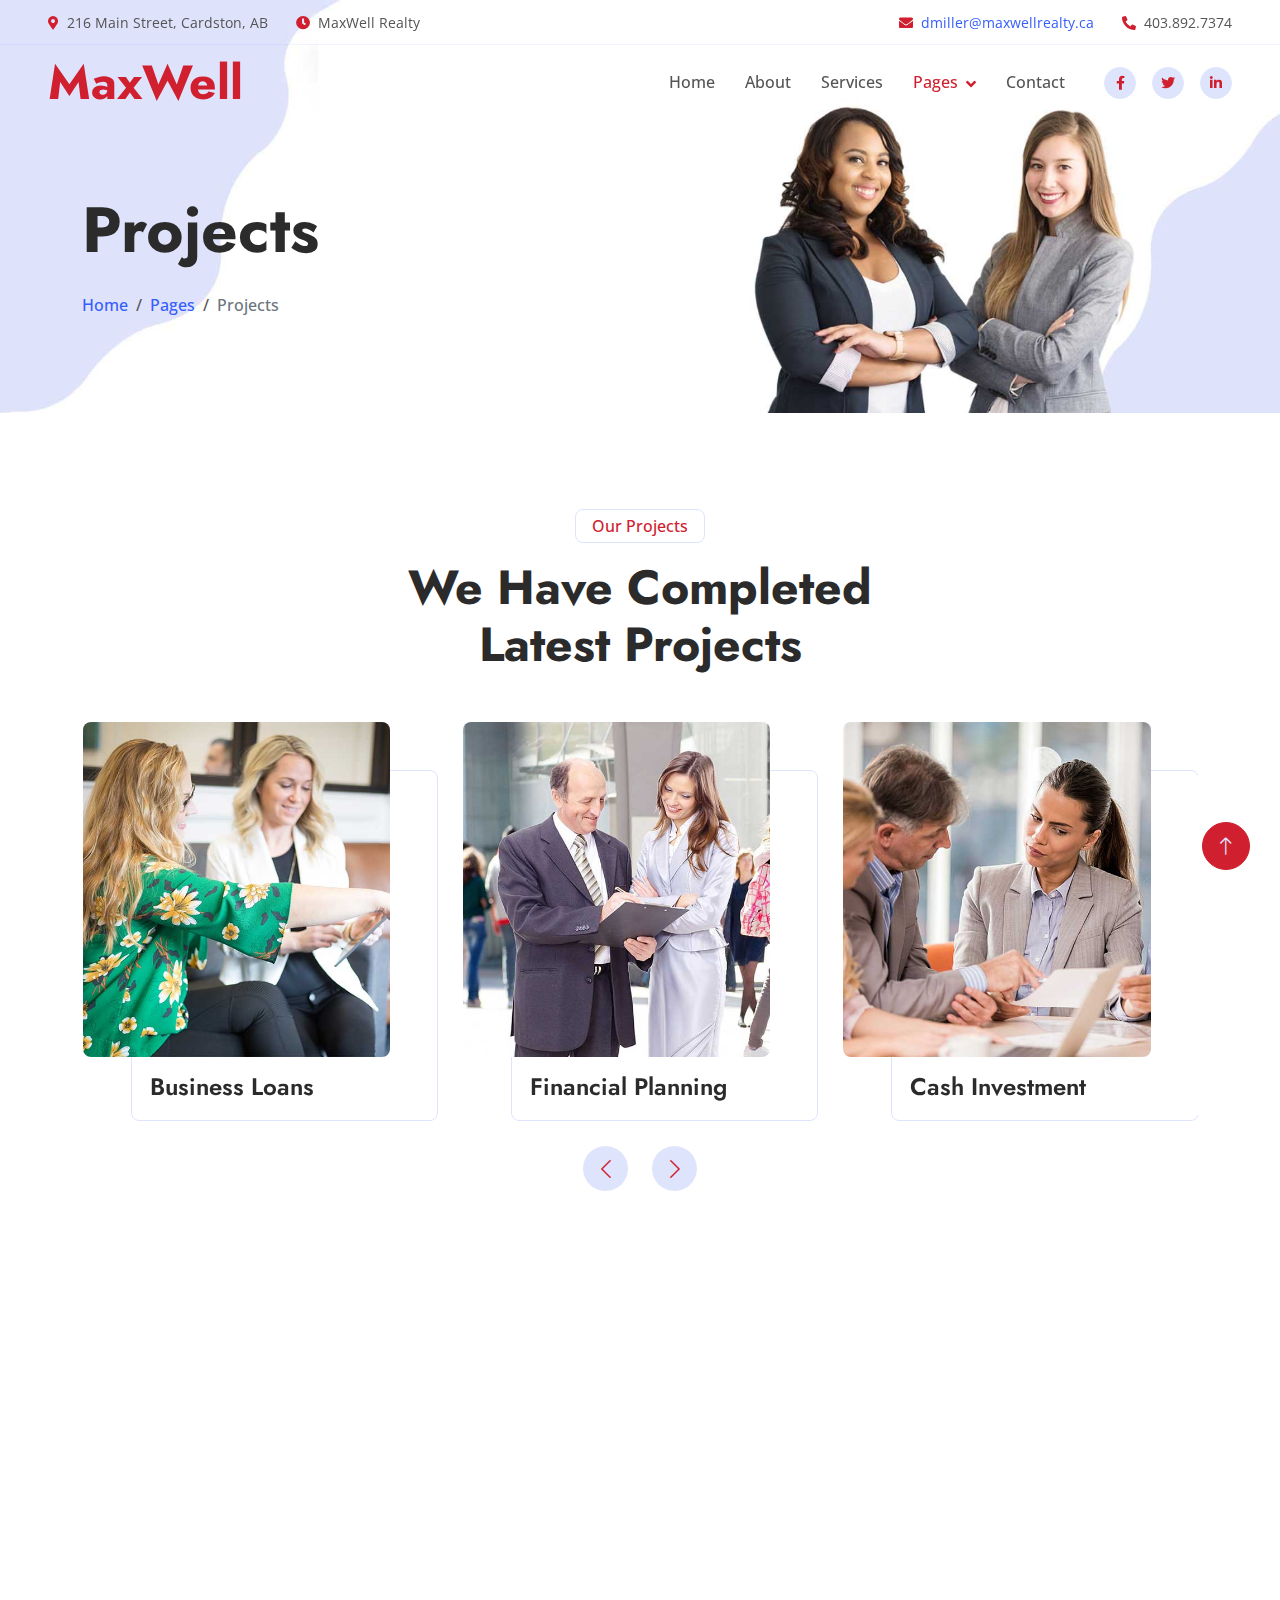
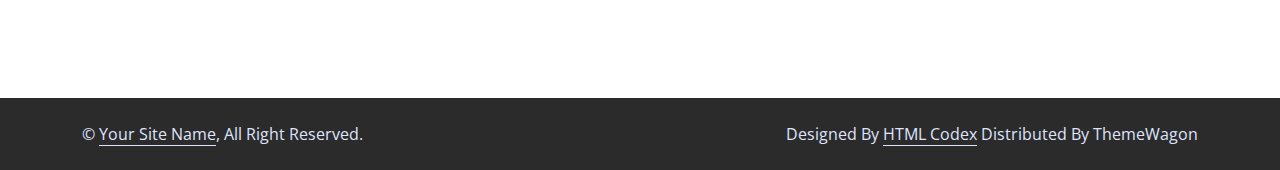
<file: public/project.html>
<!DOCTYPE html>
<html lang="en">

<head>
    <meta charset="utf-8">
    <title>Dave Miller - MaxWell Realty Agent</title>
    <meta content="width=device-width, initial-scale=1.0" name="viewport">
    <meta content="real estate" name="keywords">
    <meta content="" name="description">

    <!-- Favicon -->
    <link href="img/favicon.ico" rel="icon">

    <!-- Google Web Fonts -->
    <link rel="preconnect" href="https://fonts.googleapis.com">
    <link rel="preconnect" href="https://fonts.gstatic.com" crossorigin>
    <link
        href="https://fonts.googleapis.com/css2?family=Jost:wght@500;600;700&family=Open+Sans:wght@400;500&display=swap"
        rel="stylesheet">

    <!-- Icon Font Stylesheet -->
    <link href="https://cdnjs.cloudflare.com/ajax/libs/font-awesome/5.10.0/css/all.min.css" rel="stylesheet">
    <link href="https://cdn.jsdelivr.net/npm/bootstrap-icons@1.4.1/font/bootstrap-icons.css" rel="stylesheet">

    <!-- Libraries Stylesheet -->
    <link href="lib/animate/animate.min.css" rel="stylesheet">
    <link href="lib/owlcarousel/assets/owl.carousel.min.css" rel="stylesheet">

    <!-- Customized Bootstrap Stylesheet -->
    <link href="css/bootstrap.min.css" rel="stylesheet">

    <!-- Template Stylesheet -->
    <link href="css/style.css" rel="stylesheet">
</head>

<body>
    <!-- Spinner Start -->
    <div id="spinner"
        class="show bg-white position-fixed translate-middle w-100 vh-100 top-50 start-50 d-flex align-items-center justify-content-center">
        <div class="spinner-border text-primary" role="status" style="width: 3rem; height: 3rem;"></div>
    </div>
    <!-- Spinner End -->


    <!-- Navbar Start -->
    <div class="container-fluid fixed-top px-0 wow fadeIn" data-wow-delay="0.1s">
        <div class="top-bar row gx-0 align-items-center d-none d-lg-flex">
            <div class="col-lg-6 px-5 text-start">
                <small><i class="fa fa-map-marker-alt text-primary me-2"></i>216 Main Street, Cardston, AB</small>
                <small class="ms-4"><i class="fa fa-clock text-primary me-2"></i>MaxWell Realty</small>
            </div>
            <div class="col-lg-6 px-5 text-end">
                <small><i class="fa fa-envelope text-primary me-2"></i><a href="mailto:dmiller@maxwellrealty.ca?subject=Question">dmiller@maxwellrealty.ca</a></small>
                <small class="ms-4"><i class="fa fa-phone-alt text-primary me-2"></i>403.892.7374</small>
            </div>
        </div>

        <nav class="navbar navbar-expand-lg navbar-light py-lg-0 px-lg-5 wow fadeIn" data-wow-delay="0.1s">
            <a href="index.html" class="navbar-brand ms-4 ms-lg-0">
                <h1 class="display-5 text-primary m-0">MaxWell</h1>
            </a>
            <button type="button" class="navbar-toggler me-4" data-bs-toggle="collapse"
                data-bs-target="#navbarCollapse">
                <span class="navbar-toggler-icon"></span>
            </button>
            <div class="collapse navbar-collapse" id="navbarCollapse">
                <div class="navbar-nav ms-auto p-4 p-lg-0">
                    <a href="index.html" class="nav-item nav-link">Home</a>
                    <a href="about.html" class="nav-item nav-link">About</a>
                    <a href="service.html" class="nav-item nav-link">Services</a>
                    <div class="nav-item dropdown">
                        <a href="#" class="nav-link dropdown-toggle active" data-bs-toggle="dropdown">Pages</a>
                        <div class="dropdown-menu border-light m-0">
                            <a href="project.html" class="dropdown-item active">Projects</a>
                            <a href="feature.html" class="dropdown-item">Features</a>
                            <a href="team.html" class="dropdown-item">Team Member</a>
                            <a href="testimonial.html" class="dropdown-item">Testimonial</a>
                            <a href="404.html" class="dropdown-item">404 Page</a>
                        </div>
                    </div>
                    <a href="contact.html" class="nav-item nav-link">Contact</a>
                </div>
                <div class="d-none d-lg-flex ms-2">
                    <a class="btn btn-light btn-sm-square rounded-circle ms-3" href="">
                        <small class="fab fa-facebook-f text-primary"></small>
                    </a>
                    <a class="btn btn-light btn-sm-square rounded-circle ms-3" href="">
                        <small class="fab fa-twitter text-primary"></small>
                    </a>
                    <a class="btn btn-light btn-sm-square rounded-circle ms-3" href="">
                        <small class="fab fa-linkedin-in text-primary"></small>
                    </a>
                </div>
            </div>
        </nav>
    </div>
    <!-- Navbar End -->


    <!-- Page Header Start -->
    <div class="container-fluid page-header mb-5 wow fadeIn" data-wow-delay="0.1s">
        <div class="container">
            <h1 class="display-3 mb-4 animated slideInDown">Projects</h1>
            <nav aria-label="breadcrumb animated slideInDown">
                <ol class="breadcrumb mb-0">
                    <li class="breadcrumb-item"><a href="#">Home</a></li>
                    <li class="breadcrumb-item"><a href="#">Pages</a></li>
                    <li class="breadcrumb-item active" aria-current="page">Projects</li>
                </ol>
            </nav>
        </div>
    </div>
    <!-- Page Header End -->


    <!-- Projects Start -->
    <div class="container-xxl py-5">
        <div class="container">
            <div class="text-center mx-auto wow fadeInUp" data-wow-delay="0.1s" style="max-width: 600px;">
                <p class="d-inline-block border rounded text-primary fw-semi-bold py-1 px-3">Our Projects</p>
                <h1 class="display-5 mb-5">We Have Completed Latest Projects</h1>
            </div>
            <div class="owl-carousel project-carousel wow fadeInUp" data-wow-delay="0.3s">
                <div class="project-item pe-5 pb-5">
                    <div class="project-img mb-3">
                        <img class="img-fluid rounded" src="img/service-1.jpg" alt="">
                        <a href=""><i class="fa fa-link fa-3x text-primary"></i></a>
                    </div>
                    <div class="project-title">
                        <h4 class="mb-0">Financial Planning</h4>
                    </div>
                </div>
                <div class="project-item pe-5 pb-5">
                    <div class="project-img mb-3">
                        <img class="img-fluid rounded" src="img/service-2.jpg" alt="">
                        <a href=""><i class="fa fa-link fa-3x text-primary"></i></a>
                    </div>
                    <div class="project-title">
                        <h4 class="mb-0">Cash Investment</h4>
                    </div>
                </div>
                <div class="project-item pe-5 pb-5">
                    <div class="project-img mb-3">
                        <img class="img-fluid rounded" src="img/service-3.jpg" alt="">
                        <a href=""><i class="fa fa-link fa-3x text-primary"></i></a>
                    </div>
                    <div class="project-title">
                        <h4 class="mb-0">Financial Consultancy</h4>
                    </div>
                </div>
                <div class="project-item pe-5 pb-5">
                    <div class="project-img mb-3">
                        <img class="img-fluid rounded" src="img/service-4.jpg" alt="">
                        <a href=""><i class="fa fa-link fa-3x text-primary"></i></a>
                    </div>
                    <div class="project-title">
                        <h4 class="mb-0">Business Loans</h4>
                    </div>
                </div>
            </div>
        </div>
    </div>
    <!-- Projects End -->


    <!-- Footer Start -->
    <div class="container-fluid bg-dark text-light footer mt-5 py-5 wow fadeIn" data-wow-delay="0.1s">
        <div class="container py-5">
            <div class="row g-5">
                <div class="col-lg-3 col-md-6">
                    <h4 class="text-white mb-4">Our Office</h4>
                    <p class="mb-2"><i class="fa fa-map-marker-alt me-3"></i>216 Main Street, Cardston, AB</p>
                    <p class="mb-2"><i class="fa fa-phone-alt me-3"></i>403.892.7374</p>
                    <p class="mb-2"><i class="fa fa-envelope me-3"></i><a href="mailto:dmiller@maxwellrealty.ca?subject=Question">dmiller@maxwellrealty.ca</a></p>
                    <div class="d-flex pt-2">
                        <a class="btn btn-square btn-outline-light rounded-circle me-2" href=""><i
                                class="fab fa-twitter"></i></a>
                        <a class="btn btn-square btn-outline-light rounded-circle me-2" href=""><i
                                class="fab fa-facebook-f"></i></a>
                        <a class="btn btn-square btn-outline-light rounded-circle me-2" href=""><i
                                class="fab fa-youtube"></i></a>
                        <a class="btn btn-square btn-outline-light rounded-circle me-2" href=""><i
                                class="fab fa-linkedin-in"></i></a>
                    </div>
                </div>
                <div class="col-lg-3 col-md-6">
                    <h4 class="text-white mb-4">Services</h4>
                    <a class="btn btn-link" href="">Financial Planning</a>
                    <a class="btn btn-link" href="">Cash Investment</a>
                    <a class="btn btn-link" href="">Financial Consultancy</a>
                    <a class="btn btn-link" href="">Business Loans</a>
                    <a class="btn btn-link" href="">Business Analysis</a>
                </div>
                <div class="col-lg-3 col-md-6">
                    <h4 class="text-white mb-4">Quick Links</h4>
                    <a class="btn btn-link" href="">About Us</a>
                    <a class="btn btn-link" href="">Contact Us</a>
                    <a class="btn btn-link" href="">Our Services</a>
                    <a class="btn btn-link" href="">Terms & Condition</a>
                    <a class="btn btn-link" href="">Support</a>
                </div>
                <div class="col-lg-3 col-md-6">
                    <h4 class="text-white mb-4">Newsletter</h4>
                    <p>Dolor amet sit justo amet elitr clita ipsum elitr est.</p>
                    <div class="position-relative w-100">
                        <input class="form-control bg-white border-0 w-100 py-3 ps-4 pe-5" type="text"
                            placeholder="Your email">
                        <button type="button"
                            class="btn btn-primary py-2 position-absolute top-0 end-0 mt-2 me-2">SignUp</button>
                    </div>
                </div>
            </div>
        </div>
    </div>
    <!-- Footer End -->


    <!-- Copyright Start -->
    <div class="container-fluid copyright py-4">
        <div class="container">
            <div class="row">
                <div class="col-md-6 text-center text-md-start mb-3 mb-md-0">
                    &copy; <a class="border-bottom" href="#">Your Site Name</a>, All Right Reserved.
                </div>
                <div class="col-md-6 text-center text-md-end">
                    <!--/*** This template is free as long as you keep the footer author’s credit link/attribution link/backlink. If you'd like to use the template without the footer author’s credit link/attribution link/backlink, you can purchase the Credit Removal License from "https://htmlcodex.com/credit-removal". Thank you for your support. ***/-->
                    Designed By <a class="border-bottom" href="https://htmlcodex.com">HTML Codex</a> Distributed By <a
                        href="https://themewagon.com">ThemeWagon</a>
                </div>
            </div>
        </div>
    </div>
    <!-- Copyright End -->


    <!-- Back to Top -->
    <a href="#" class="btn btn-lg btn-primary btn-lg-square rounded-circle back-to-top"><i
            class="bi bi-arrow-up"></i></a>


    <!-- JavaScript Libraries -->
    <script src="https://code.jquery.com/jquery-3.4.1.min.js"></script>
    <script src="https://cdn.jsdelivr.net/npm/bootstrap@5.0.0/dist/js/bootstrap.bundle.min.js"></script>
    <script src="lib/wow/wow.min.js"></script>
    <script src="lib/easing/easing.min.js"></script>
    <script src="lib/waypoints/waypoints.min.js"></script>
    <script src="lib/owlcarousel/owl.carousel.min.js"></script>
    <script src="lib/counterup/counterup.min.js"></script>

    <!-- Template Javascript -->
    <script src="js/main.js"></script>
</body>

</html>
</file>
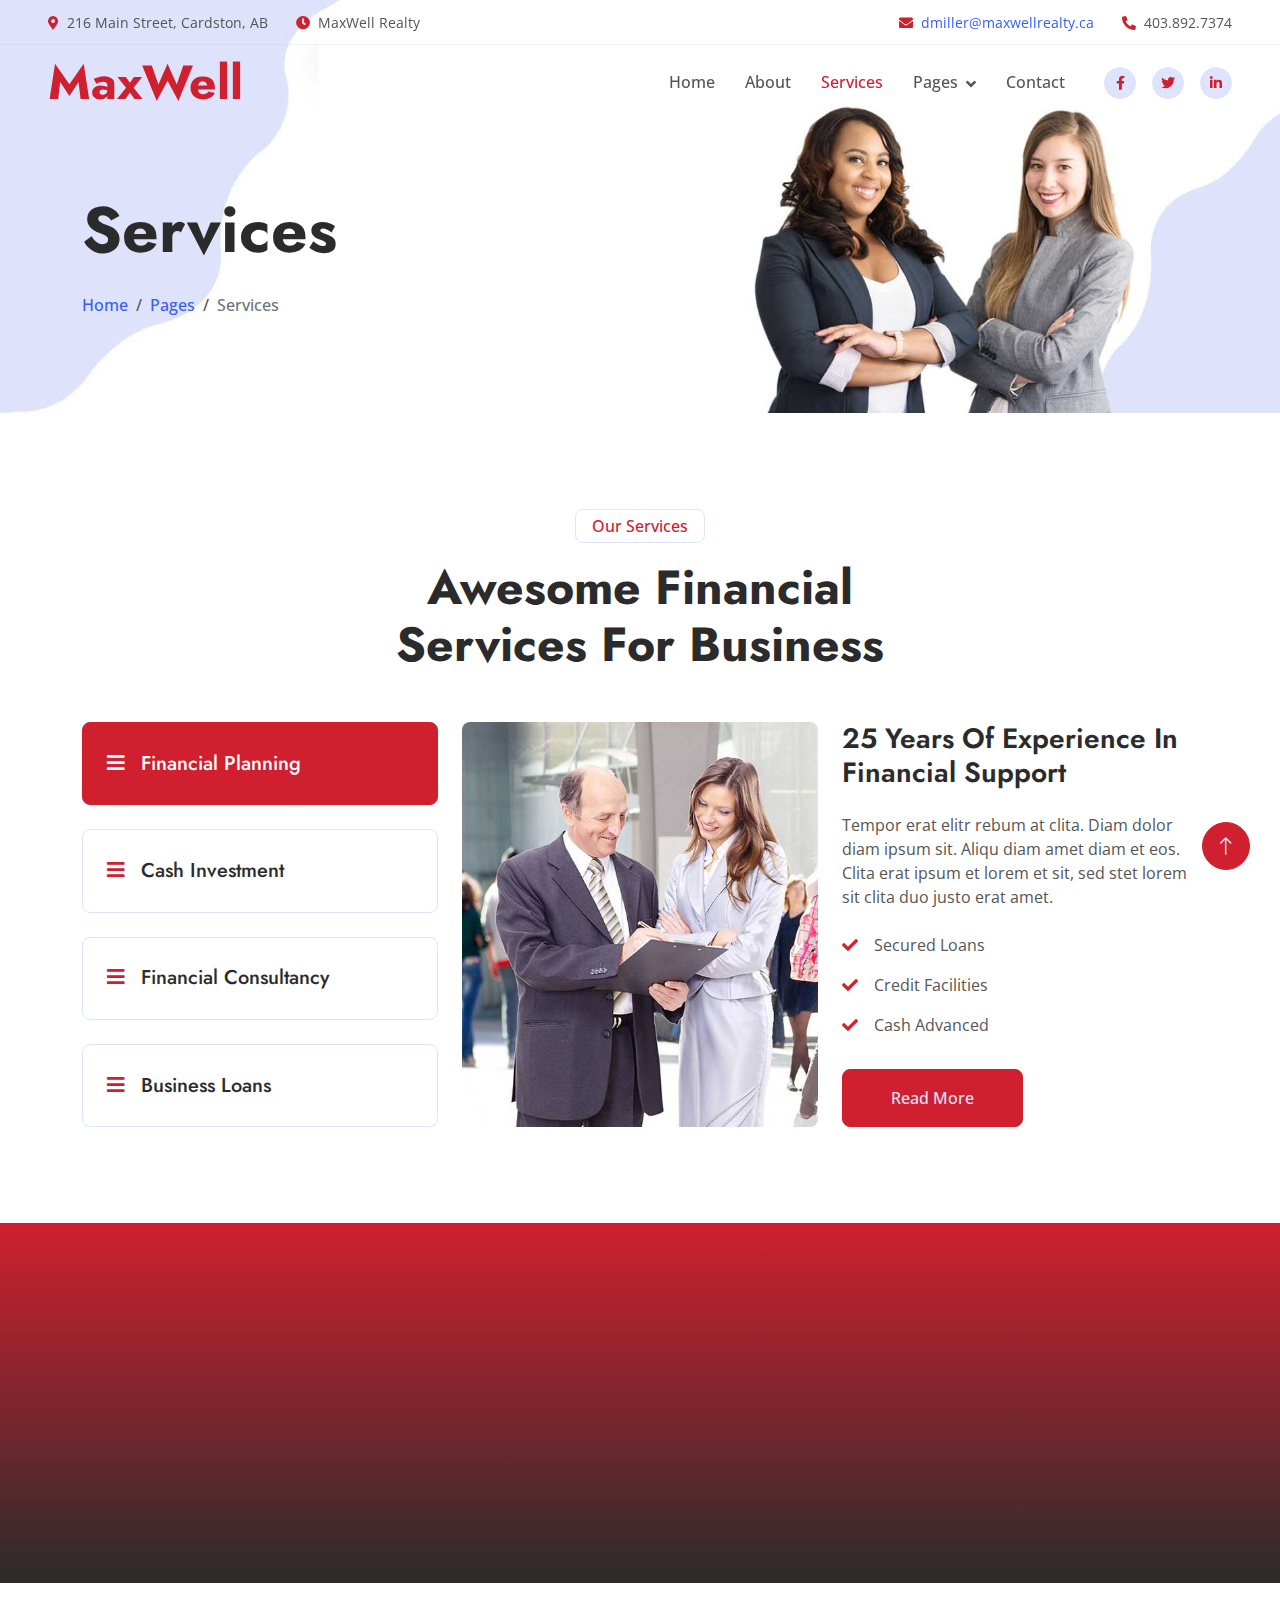
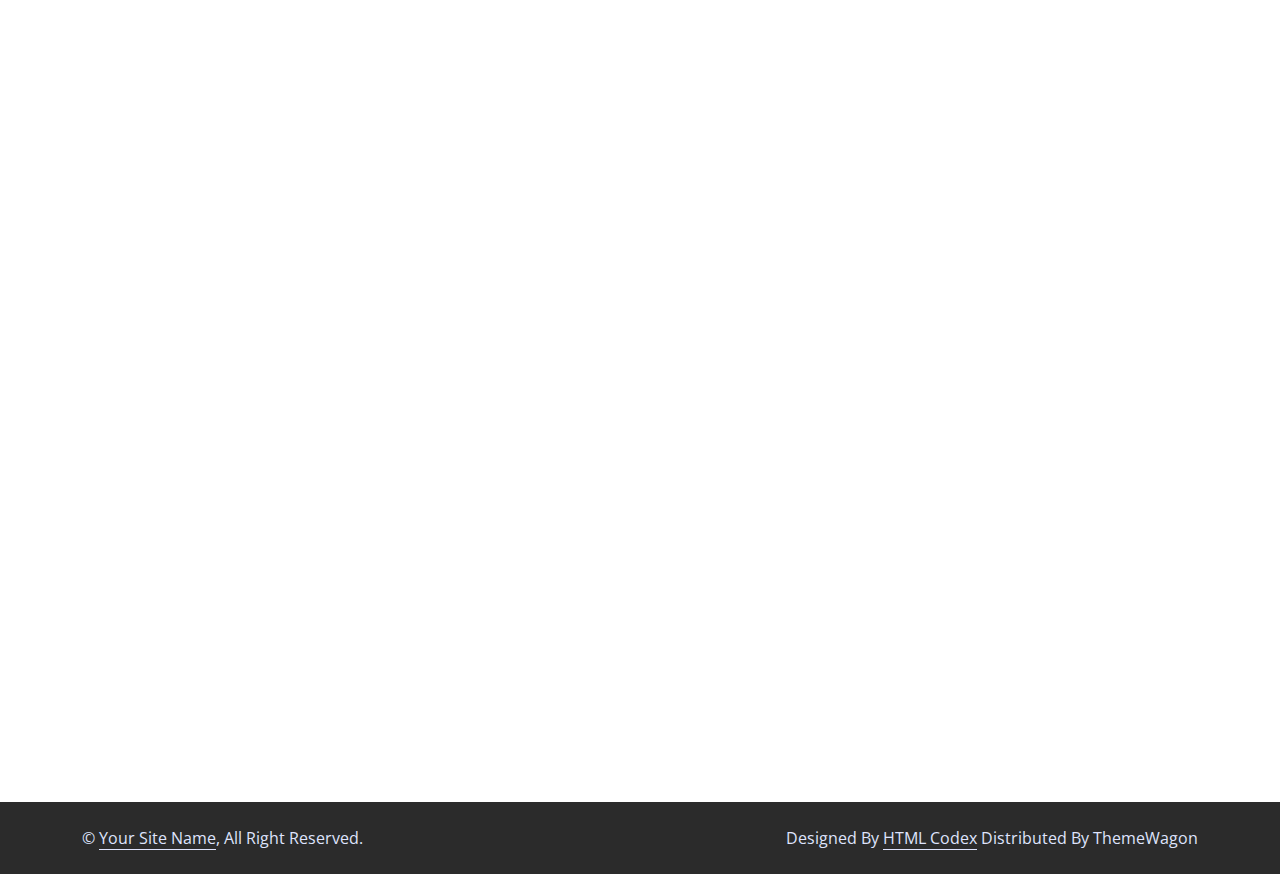
<file: public/service.html>
<!DOCTYPE html>
<html lang="en">

<head>
    <meta charset="utf-8">
    <title>Dave Miller - MaxWell Realty Agent</title>
    <meta content="width=device-width, initial-scale=1.0" name="viewport">
    <meta content="real estate" name="keywords">
    <meta content="" name="description">

    <!-- Favicon -->
    <link href="img/favicon.ico" rel="icon">

    <!-- Google Web Fonts -->
    <link rel="preconnect" href="https://fonts.googleapis.com">
    <link rel="preconnect" href="https://fonts.gstatic.com" crossorigin>
    <link
        href="https://fonts.googleapis.com/css2?family=Jost:wght@500;600;700&family=Open+Sans:wght@400;500&display=swap"
        rel="stylesheet">

    <!-- Icon Font Stylesheet -->
    <link href="https://cdnjs.cloudflare.com/ajax/libs/font-awesome/5.10.0/css/all.min.css" rel="stylesheet">
    <link href="https://cdn.jsdelivr.net/npm/bootstrap-icons@1.4.1/font/bootstrap-icons.css" rel="stylesheet">

    <!-- Libraries Stylesheet -->
    <link href="lib/animate/animate.min.css" rel="stylesheet">
    <link href="lib/owlcarousel/assets/owl.carousel.min.css" rel="stylesheet">

    <!-- Customized Bootstrap Stylesheet -->
    <link href="css/bootstrap.min.css" rel="stylesheet">

    <!-- Template Stylesheet -->
    <link href="css/style.css" rel="stylesheet">
</head>

<body>
    <!-- Spinner Start -->
    <div id="spinner"
        class="show bg-white position-fixed translate-middle w-100 vh-100 top-50 start-50 d-flex align-items-center justify-content-center">
        <div class="spinner-border text-primary" role="status" style="width: 3rem; height: 3rem;"></div>
    </div>
    <!-- Spinner End -->


    <!-- Navbar Start -->
    <div class="container-fluid fixed-top px-0 wow fadeIn" data-wow-delay="0.1s">
        <div class="top-bar row gx-0 align-items-center d-none d-lg-flex">
            <div class="col-lg-6 px-5 text-start">
                <small><i class="fa fa-map-marker-alt text-primary me-2"></i>216 Main Street, Cardston, AB</small>
                <small class="ms-4"><i class="fa fa-clock text-primary me-2"></i>MaxWell Realty</small>
            </div>
            <div class="col-lg-6 px-5 text-end">
                <small><i class="fa fa-envelope text-primary me-2"></i><a href="mailto:dmiller@maxwellrealty.ca?subject=Question">dmiller@maxwellrealty.ca</a></small>
                <small class="ms-4"><i class="fa fa-phone-alt text-primary me-2"></i>403.892.7374</small>
            </div>
        </div>

        <nav class="navbar navbar-expand-lg navbar-light py-lg-0 px-lg-5 wow fadeIn" data-wow-delay="0.1s">
            <a href="index.html" class="navbar-brand ms-4 ms-lg-0">
                <h1 class="display-5 text-primary m-0">MaxWell</h1>
            </a>
            <button type="button" class="navbar-toggler me-4" data-bs-toggle="collapse"
                data-bs-target="#navbarCollapse">
                <span class="navbar-toggler-icon"></span>
            </button>
            <div class="collapse navbar-collapse" id="navbarCollapse">
                <div class="navbar-nav ms-auto p-4 p-lg-0">
                    <a href="index.html" class="nav-item nav-link">Home</a>
                    <a href="about.html" class="nav-item nav-link">About</a>
                    <a href="service.html" class="nav-item nav-link active">Services</a>
                    <div class="nav-item dropdown">
                        <a href="#" class="nav-link dropdown-toggle" data-bs-toggle="dropdown">Pages</a>
                        <div class="dropdown-menu border-light m-0">
                            <a href="project.html" class="dropdown-item">Projects</a>
                            <a href="feature.html" class="dropdown-item">Features</a>
                            <a href="team.html" class="dropdown-item">Team Member</a>
                            <a href="testimonial.html" class="dropdown-item">Testimonial</a>
                            <a href="404.html" class="dropdown-item">404 Page</a>
                        </div>
                    </div>
                    <a href="contact.html" class="nav-item nav-link">Contact</a>
                </div>
                <div class="d-none d-lg-flex ms-2">
                    <a class="btn btn-light btn-sm-square rounded-circle ms-3" href="">
                        <small class="fab fa-facebook-f text-primary"></small>
                    </a>
                    <a class="btn btn-light btn-sm-square rounded-circle ms-3" href="">
                        <small class="fab fa-twitter text-primary"></small>
                    </a>
                    <a class="btn btn-light btn-sm-square rounded-circle ms-3" href="">
                        <small class="fab fa-linkedin-in text-primary"></small>
                    </a>
                </div>
            </div>
        </nav>
    </div>
    <!-- Navbar End -->


    <!-- Page Header Start -->
    <div class="container-fluid page-header mb-5 wow fadeIn" data-wow-delay="0.1s">
        <div class="container">
            <h1 class="display-3 mb-4 animated slideInDown">Services</h1>
            <nav aria-label="breadcrumb animated slideInDown">
                <ol class="breadcrumb mb-0">
                    <li class="breadcrumb-item"><a href="#">Home</a></li>
                    <li class="breadcrumb-item"><a href="#">Pages</a></li>
                    <li class="breadcrumb-item active" aria-current="page">Services</li>
                </ol>
            </nav>
        </div>
    </div>
    <!-- Page Header End -->


    <!-- Service Start -->
    <div class="container-xxl service py-5">
        <div class="container">
            <div class="text-center mx-auto wow fadeInUp" data-wow-delay="0.1s" style="max-width: 600px;">
                <p class="d-inline-block border rounded text-primary fw-semi-bold py-1 px-3">Our Services</p>
                <h1 class="display-5 mb-5">Awesome Financial Services For Business</h1>
            </div>
            <div class="row g-4 wow fadeInUp" data-wow-delay="0.3s">
                <div class="col-lg-4">
                    <div class="nav nav-pills d-flex justify-content-between w-100 h-100 me-4">
                        <button class="nav-link w-100 d-flex align-items-center text-start border p-4 mb-4 active"
                            data-bs-toggle="pill" data-bs-target="#tab-pane-1" type="button">
                            <h5 class="m-0"><i class="fa fa-bars text-primary me-3"></i>Financial Planning</h5>
                        </button>
                        <button class="nav-link w-100 d-flex align-items-center text-start border p-4 mb-4"
                            data-bs-toggle="pill" data-bs-target="#tab-pane-2" type="button">
                            <h5 class="m-0"><i class="fa fa-bars text-primary me-3"></i>Cash Investment</h5>
                        </button>
                        <button class="nav-link w-100 d-flex align-items-center text-start border p-4 mb-4"
                            data-bs-toggle="pill" data-bs-target="#tab-pane-3" type="button">
                            <h5 class="m-0"><i class="fa fa-bars text-primary me-3"></i>Financial Consultancy</h5>
                        </button>
                        <button class="nav-link w-100 d-flex align-items-center text-start border p-4 mb-0"
                            data-bs-toggle="pill" data-bs-target="#tab-pane-4" type="button">
                            <h5 class="m-0"><i class="fa fa-bars text-primary me-3"></i>Business Loans</h5>
                        </button>
                    </div>
                </div>
                <div class="col-lg-8">
                    <div class="tab-content w-100">
                        <div class="tab-pane fade show active" id="tab-pane-1">
                            <div class="row g-4">
                                <div class="col-md-6" style="min-height: 350px;">
                                    <div class="position-relative h-100">
                                        <img class="position-absolute rounded w-100 h-100" src="img/service-1.jpg"
                                            style="object-fit: cover;" alt="">
                                    </div>
                                </div>
                                <div class="col-md-6">
                                    <h3 class="mb-4">25 Years Of Experience In Financial Support</h3>
                                    <p class="mb-4">Tempor erat elitr rebum at clita. Diam dolor diam ipsum sit. Aliqu
                                        diam amet diam et eos. Clita erat ipsum et lorem et sit, sed stet lorem sit
                                        clita duo justo erat amet.</p>
                                    <p><i class="fa fa-check text-primary me-3"></i>Secured Loans</p>
                                    <p><i class="fa fa-check text-primary me-3"></i>Credit Facilities</p>
                                    <p><i class="fa fa-check text-primary me-3"></i>Cash Advanced</p>
                                    <a href="" class="btn btn-primary py-3 px-5 mt-3">Read More</a>
                                </div>
                            </div>
                        </div>
                        <div class="tab-pane fade" id="tab-pane-2">
                            <div class="row g-4">
                                <div class="col-md-6" style="min-height: 350px;">
                                    <div class="position-relative h-100">
                                        <img class="position-absolute rounded w-100 h-100" src="img/service-2.jpg"
                                            style="object-fit: cover;" alt="">
                                    </div>
                                </div>
                                <div class="col-md-6">
                                    <h3 class="mb-4">25 Years Of Experience In Financial Support</h3>
                                    <p class="mb-4">Tempor erat elitr rebum at clita. Diam dolor diam ipsum sit. Aliqu
                                        diam amet diam et eos. Clita erat ipsum et lorem et sit, sed stet lorem sit
                                        clita duo justo erat amet.</p>
                                    <p><i class="fa fa-check text-primary me-3"></i>Secured Loans</p>
                                    <p><i class="fa fa-check text-primary me-3"></i>Credit Facilities</p>
                                    <p><i class="fa fa-check text-primary me-3"></i>Cash Advanced</p>
                                    <a href="" class="btn btn-primary py-3 px-5 mt-3">Read More</a>
                                </div>
                            </div>
                        </div>
                        <div class="tab-pane fade" id="tab-pane-3">
                            <div class="row g-4">
                                <div class="col-md-6" style="min-height: 350px;">
                                    <div class="position-relative h-100">
                                        <img class="position-absolute rounded w-100 h-100" src="img/service-3.jpg"
                                            style="object-fit: cover;" alt="">
                                    </div>
                                </div>
                                <div class="col-md-6">
                                    <h3 class="mb-4">25 Years Of Experience In Financial Support</h3>
                                    <p class="mb-4">Tempor erat elitr rebum at clita. Diam dolor diam ipsum sit. Aliqu
                                        diam amet diam et eos. Clita erat ipsum et lorem et sit, sed stet lorem sit
                                        clita duo justo erat amet.</p>
                                    <p><i class="fa fa-check text-primary me-3"></i>Secured Loans</p>
                                    <p><i class="fa fa-check text-primary me-3"></i>Credit Facilities</p>
                                    <p><i class="fa fa-check text-primary me-3"></i>Cash Advanced</p>
                                    <a href="" class="btn btn-primary py-3 px-5 mt-3">Read More</a>
                                </div>
                            </div>
                        </div>
                        <div class="tab-pane fade" id="tab-pane-4">
                            <div class="row g-4">
                                <div class="col-md-6" style="min-height: 350px;">
                                    <div class="position-relative h-100">
                                        <img class="position-absolute rounded w-100 h-100" src="img/service-4.jpg"
                                            style="object-fit: cover;" alt="">
                                    </div>
                                </div>
                                <div class="col-md-6">
                                    <h3 class="mb-4">25 Years Of Experience In Financial Support</h3>
                                    <p class="mb-4">Tempor erat elitr rebum at clita. Diam dolor diam ipsum sit. Aliqu
                                        diam amet diam et eos. Clita erat ipsum et lorem et sit, sed stet lorem sit
                                        clita duo justo erat amet.</p>
                                    <p><i class="fa fa-check text-primary me-3"></i>Secured Loans</p>
                                    <p><i class="fa fa-check text-primary me-3"></i>Credit Facilities</p>
                                    <p><i class="fa fa-check text-primary me-3"></i>Cash Advanced</p>
                                    <a href="" class="btn btn-primary py-3 px-5 mt-3">Read More</a>
                                </div>
                            </div>
                        </div>
                    </div>
                </div>
            </div>
        </div>
    </div>
    <!-- Service End -->


    <!-- Callback Start -->
    <div class="container-fluid callback mt-5 py-5">
        <div class="container pt-5">
            <div class="row justify-content-center">
                <div class="col-lg-7">
                    <div class="bg-white border rounded p-4 p-sm-5 wow fadeInUp" data-wow-delay="0.5s">
                        <div class="text-center mx-auto wow fadeInUp" data-wow-delay="0.1s" style="max-width: 600px;">
                            <p class="d-inline-block border rounded text-primary fw-semi-bold py-1 px-3">Get In Touch
                            </p>
                            <h1 class="display-5 mb-5">Request A Call-Back</h1>
                        </div>
                        <div class="row g-3">
                            <div class="col-sm-6">
                                <div class="form-floating">
                                    <input type="text" class="form-control" id="name" placeholder="Your Name">
                                    <label for="name">Your Name</label>
                                </div>
                            </div>
                            <div class="col-sm-6">
                                <div class="form-floating">
                                    <input type="email" class="form-control" id="mail" placeholder="Your Email">
                                    <label for="mail">Your Email</label>
                                </div>
                            </div>
                            <div class="col-sm-6">
                                <div class="form-floating">
                                    <input type="text" class="form-control" id="mobile" placeholder="Your Mobile">
                                    <label for="mobile">Your Mobile</label>
                                </div>
                            </div>
                            <div class="col-sm-6">
                                <div class="form-floating">
                                    <input type="text" class="form-control" id="subject" placeholder="Subject">
                                    <label for="subject">Subject</label>
                                </div>
                            </div>
                            <div class="col-12">
                                <div class="form-floating">
                                    <textarea class="form-control" placeholder="Leave a message here" id="message"
                                        style="height: 100px"></textarea>
                                    <label for="message">Message</label>
                                </div>
                            </div>
                            <div class="col-12 text-center">
                                <button class="btn btn-primary w-100 py-3" type="submit">Submit Now</button>
                            </div>
                        </div>
                    </div>
                </div>
            </div>
        </div>
    </div>
    <!-- Callback End -->


    <!-- Footer Start -->
    <div class="container-fluid bg-dark text-light footer mt-5 py-5 wow fadeIn" data-wow-delay="0.1s">
        <div class="container py-5">
            <div class="row g-5">
                <div class="col-lg-3 col-md-6">
                    <h4 class="text-white mb-4">Our Office</h4>
                    <p class="mb-2"><i class="fa fa-map-marker-alt me-3"></i>216 Main Street, Cardston, AB</p>
                    <p class="mb-2"><i class="fa fa-phone-alt me-3"></i>403.892.7374</p>
                    <p class="mb-2"><i class="fa fa-envelope me-3"></i><a href="mailto:dmiller@maxwellrealty.ca?subject=Question">dmiller@maxwellrealty.ca</a></p>
                    <div class="d-flex pt-2">
                        <a class="btn btn-square btn-outline-light rounded-circle me-2" href=""><i
                                class="fab fa-twitter"></i></a>
                        <a class="btn btn-square btn-outline-light rounded-circle me-2" href=""><i
                                class="fab fa-facebook-f"></i></a>
                        <a class="btn btn-square btn-outline-light rounded-circle me-2" href=""><i
                                class="fab fa-youtube"></i></a>
                        <a class="btn btn-square btn-outline-light rounded-circle me-2" href=""><i
                                class="fab fa-linkedin-in"></i></a>
                    </div>
                </div>
                <div class="col-lg-3 col-md-6">
                    <h4 class="text-white mb-4">Services</h4>
                    <a class="btn btn-link" href="">Financial Planning</a>
                    <a class="btn btn-link" href="">Cash Investment</a>
                    <a class="btn btn-link" href="">Financial Consultancy</a>
                    <a class="btn btn-link" href="">Business Loans</a>
                    <a class="btn btn-link" href="">Business Analysis</a>
                </div>
                <div class="col-lg-3 col-md-6">
                    <h4 class="text-white mb-4">Quick Links</h4>
                    <a class="btn btn-link" href="">About Us</a>
                    <a class="btn btn-link" href="">Contact Us</a>
                    <a class="btn btn-link" href="">Our Services</a>
                    <a class="btn btn-link" href="">Terms & Condition</a>
                    <a class="btn btn-link" href="">Support</a>
                </div>
                <div class="col-lg-3 col-md-6">
                    <h4 class="text-white mb-4">Newsletter</h4>
                    <p>Dolor amet sit justo amet elitr clita ipsum elitr est.</p>
                    <div class="position-relative w-100">
                        <input class="form-control bg-white border-0 w-100 py-3 ps-4 pe-5" type="text"
                            placeholder="Your email">
                        <button type="button"
                            class="btn btn-primary py-2 position-absolute top-0 end-0 mt-2 me-2">SignUp</button>
                    </div>
                </div>
            </div>
        </div>
    </div>
    <!-- Footer End -->


    <!-- Copyright Start -->
    <div class="container-fluid copyright py-4">
        <div class="container">
            <div class="row">
                <div class="col-md-6 text-center text-md-start mb-3 mb-md-0">
                    &copy; <a class="border-bottom" href="#">Your Site Name</a>, All Right Reserved.
                </div>
                <div class="col-md-6 text-center text-md-end">
                    <!--/*** This template is free as long as you keep the footer author’s credit link/attribution link/backlink. If you'd like to use the template without the footer author’s credit link/attribution link/backlink, you can purchase the Credit Removal License from "https://htmlcodex.com/credit-removal". Thank you for your support. ***/-->
                    Designed By <a class="border-bottom" href="https://htmlcodex.com">HTML Codex</a> Distributed By <a
                        href="https://themewagon.com">ThemeWagon</a>
                </div>
            </div>
        </div>
    </div>
    <!-- Copyright End -->


    <!-- Back to Top -->
    <a href="#" class="btn btn-lg btn-primary btn-lg-square rounded-circle back-to-top"><i
            class="bi bi-arrow-up"></i></a>


    <!-- JavaScript Libraries -->
    <script src="https://code.jquery.com/jquery-3.4.1.min.js"></script>
    <script src="https://cdn.jsdelivr.net/npm/bootstrap@5.0.0/dist/js/bootstrap.bundle.min.js"></script>
    <script src="lib/wow/wow.min.js"></script>
    <script src="lib/easing/easing.min.js"></script>
    <script src="lib/waypoints/waypoints.min.js"></script>
    <script src="lib/owlcarousel/owl.carousel.min.js"></script>
    <script src="lib/counterup/counterup.min.js"></script>

    <!-- Template Javascript -->
    <script src="js/main.js"></script>
</body>

</html>
</file>
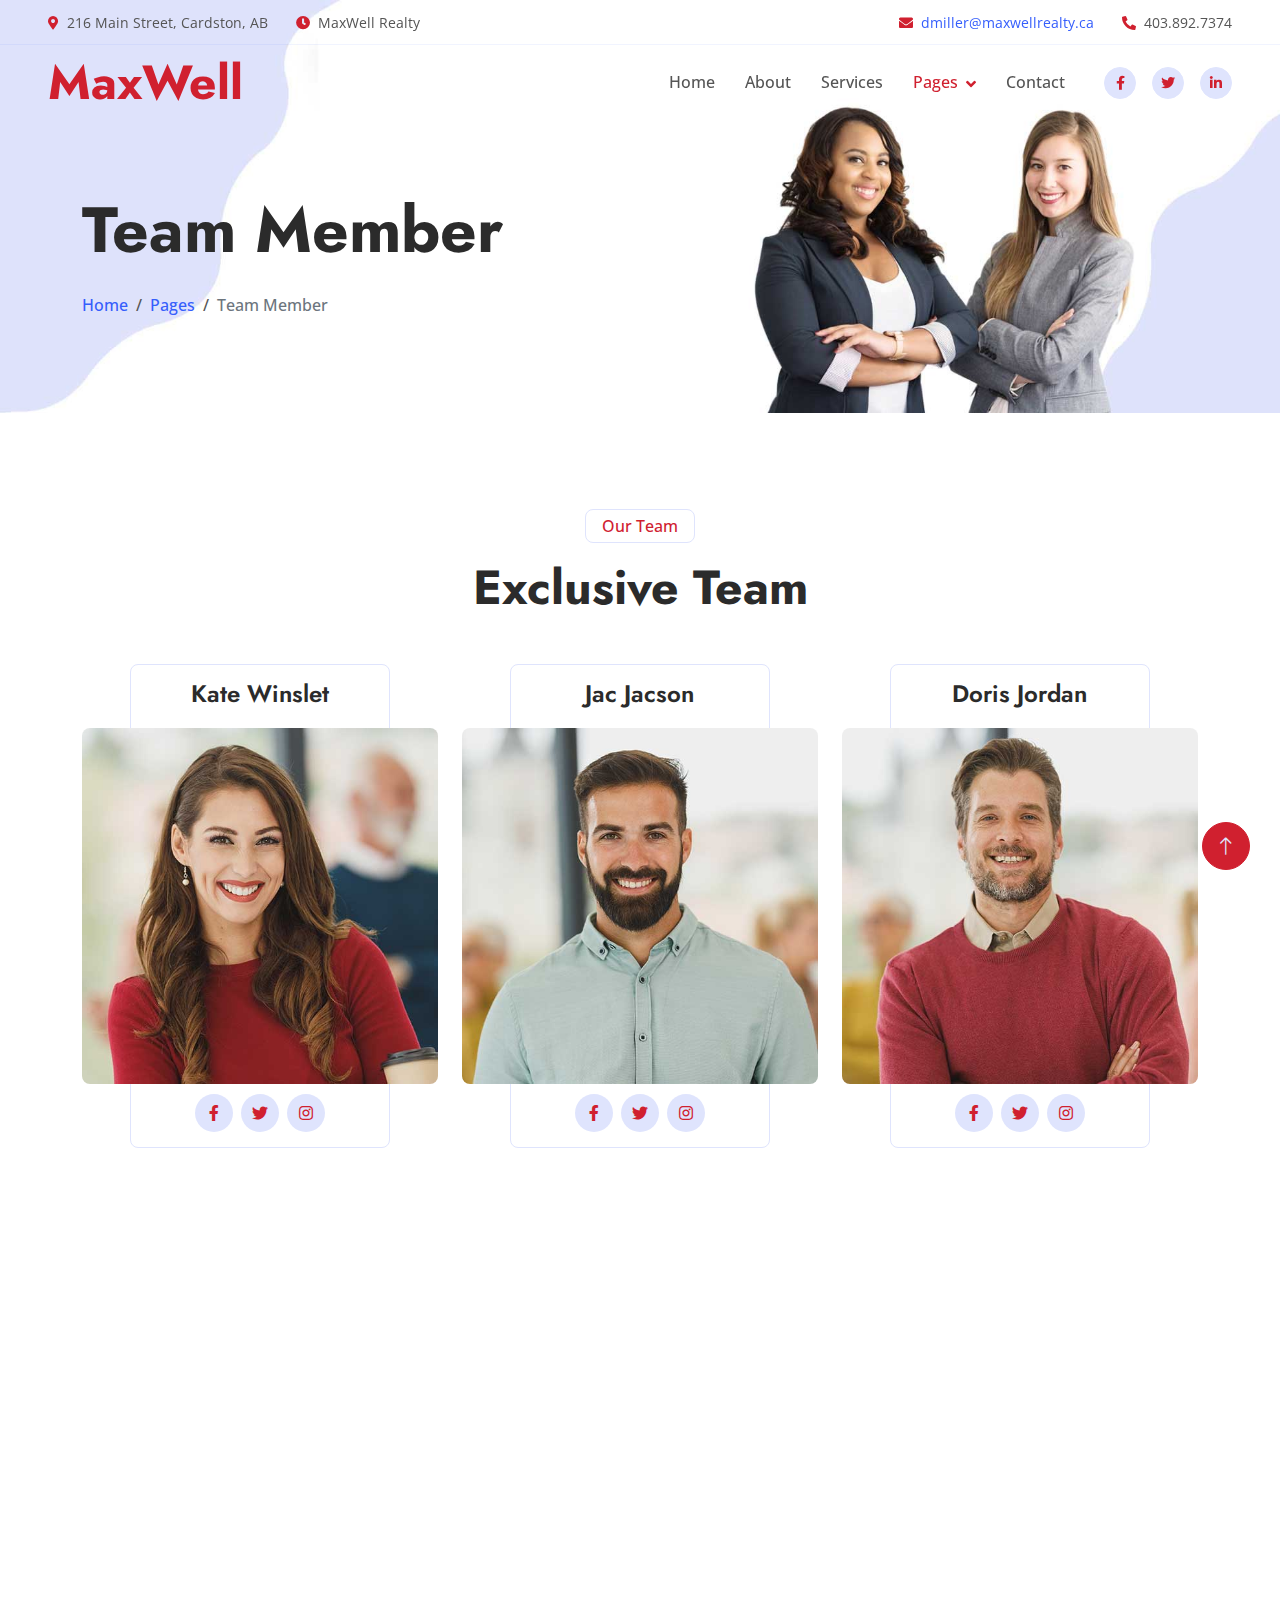
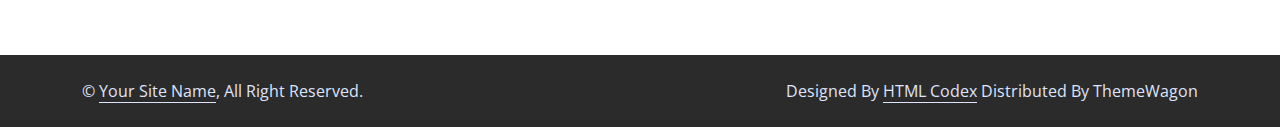
<file: public/team.html>
<!DOCTYPE html>
<html lang="en">

<head>
    <meta charset="utf-8">
    <title>Dave Miller - MaxWell Realty Agent</title>
    <meta content="width=device-width, initial-scale=1.0" name="viewport">
    <meta content="real estate" name="keywords">
    <meta content="" name="description">

    <!-- Favicon -->
    <link href="img/favicon.ico" rel="icon">

    <!-- Google Web Fonts -->
    <link rel="preconnect" href="https://fonts.googleapis.com">
    <link rel="preconnect" href="https://fonts.gstatic.com" crossorigin>
    <link
        href="https://fonts.googleapis.com/css2?family=Jost:wght@500;600;700&family=Open+Sans:wght@400;500&display=swap"
        rel="stylesheet">

    <!-- Icon Font Stylesheet -->
    <link href="https://cdnjs.cloudflare.com/ajax/libs/font-awesome/5.10.0/css/all.min.css" rel="stylesheet">
    <link href="https://cdn.jsdelivr.net/npm/bootstrap-icons@1.4.1/font/bootstrap-icons.css" rel="stylesheet">

    <!-- Libraries Stylesheet -->
    <link href="lib/animate/animate.min.css" rel="stylesheet">
    <link href="lib/owlcarousel/assets/owl.carousel.min.css" rel="stylesheet">

    <!-- Customized Bootstrap Stylesheet -->
    <link href="css/bootstrap.min.css" rel="stylesheet">

    <!-- Template Stylesheet -->
    <link href="css/style.css" rel="stylesheet">
</head>

<body>
    <!-- Spinner Start -->
    <div id="spinner"
        class="show bg-white position-fixed translate-middle w-100 vh-100 top-50 start-50 d-flex align-items-center justify-content-center">
        <div class="spinner-border text-primary" role="status" style="width: 3rem; height: 3rem;"></div>
    </div>
    <!-- Spinner End -->


    <!-- Navbar Start -->
    <div class="container-fluid fixed-top px-0 wow fadeIn" data-wow-delay="0.1s">
        <div class="top-bar row gx-0 align-items-center d-none d-lg-flex">
            <div class="col-lg-6 px-5 text-start">
                <small><i class="fa fa-map-marker-alt text-primary me-2"></i>216 Main Street, Cardston, AB</small>
                <small class="ms-4"><i class="fa fa-clock text-primary me-2"></i>MaxWell Realty</small>
            </div>
            <div class="col-lg-6 px-5 text-end">
                <small><i class="fa fa-envelope text-primary me-2"></i><a href="mailto:dmiller@maxwellrealty.ca?subject=Question">dmiller@maxwellrealty.ca</a></small>
                <small class="ms-4"><i class="fa fa-phone-alt text-primary me-2"></i>403.892.7374</small>
            </div>
        </div>

        <nav class="navbar navbar-expand-lg navbar-light py-lg-0 px-lg-5 wow fadeIn" data-wow-delay="0.1s">
            <a href="index.html" class="navbar-brand ms-4 ms-lg-0">
                <h1 class="display-5 text-primary m-0">MaxWell</h1>
            </a>
            <button type="button" class="navbar-toggler me-4" data-bs-toggle="collapse"
                data-bs-target="#navbarCollapse">
                <span class="navbar-toggler-icon"></span>
            </button>
            <div class="collapse navbar-collapse" id="navbarCollapse">
                <div class="navbar-nav ms-auto p-4 p-lg-0">
                    <a href="index.html" class="nav-item nav-link">Home</a>
                    <a href="about.html" class="nav-item nav-link">About</a>
                    <a href="service.html" class="nav-item nav-link">Services</a>
                    <div class="nav-item dropdown">
                        <a href="#" class="nav-link dropdown-toggle active" data-bs-toggle="dropdown">Pages</a>
                        <div class="dropdown-menu border-light m-0">
                            <a href="project.html" class="dropdown-item">Projects</a>
                            <a href="feature.html" class="dropdown-item">Features</a>
                            <a href="team.html" class="dropdown-item active">Team Member</a>
                            <a href="testimonial.html" class="dropdown-item">Testimonial</a>
                            <a href="404.html" class="dropdown-item">404 Page</a>
                        </div>
                    </div>
                    <a href="contact.html" class="nav-item nav-link">Contact</a>
                </div>
                <div class="d-none d-lg-flex ms-2">
                    <a class="btn btn-light btn-sm-square rounded-circle ms-3" href="">
                        <small class="fab fa-facebook-f text-primary"></small>
                    </a>
                    <a class="btn btn-light btn-sm-square rounded-circle ms-3" href="">
                        <small class="fab fa-twitter text-primary"></small>
                    </a>
                    <a class="btn btn-light btn-sm-square rounded-circle ms-3" href="">
                        <small class="fab fa-linkedin-in text-primary"></small>
                    </a>
                </div>
            </div>
        </nav>
    </div>
    <!-- Navbar End -->


    <!-- Page Header Start -->
    <div class="container-fluid page-header mb-5 wow fadeIn" data-wow-delay="0.1s">
        <div class="container">
            <h1 class="display-3 mb-4 animated slideInDown">Team Member</h1>
            <nav aria-label="breadcrumb animated slideInDown">
                <ol class="breadcrumb mb-0">
                    <li class="breadcrumb-item"><a href="#">Home</a></li>
                    <li class="breadcrumb-item"><a href="#">Pages</a></li>
                    <li class="breadcrumb-item active" aria-current="page">Team Member</li>
                </ol>
            </nav>
        </div>
    </div>
    <!-- Page Header End -->


    <!-- Team Start -->
    <div class="container-xxl py-5">
        <div class="container">
            <div class="text-center mx-auto wow fadeInUp" data-wow-delay="0.1s" style="max-width: 600px;">
                <p class="d-inline-block border rounded text-primary fw-semi-bold py-1 px-3">Our Team</p>
                <h1 class="display-5 mb-5">Exclusive Team</h1>
            </div>
            <div class="row g-4">
                <div class="col-lg-4 col-md-6 wow fadeInUp" data-wow-delay="0.1s">
                    <div class="team-item">
                        <img class="img-fluid rounded" src="img/team-1.jpg" alt="">
                        <div class="team-text">
                            <h4 class="mb-0">Kate Winslet</h4>
                            <div class="team-social d-flex">
                                <a class="btn btn-square rounded-circle mx-1" href=""><i
                                        class="fab fa-facebook-f"></i></a>
                                <a class="btn btn-square rounded-circle mx-1" href=""><i class="fab fa-twitter"></i></a>
                                <a class="btn btn-square rounded-circle mx-1" href=""><i
                                        class="fab fa-instagram"></i></a>
                            </div>
                        </div>
                    </div>
                </div>
                <div class="col-lg-4 col-md-6 wow fadeInUp" data-wow-delay="0.3s">
                    <div class="team-item">
                        <img class="img-fluid rounded" src="img/team-2.jpg" alt="">
                        <div class="team-text">
                            <h4 class="mb-0">Jac Jacson</h4>
                            <div class="team-social d-flex">
                                <a class="btn btn-square rounded-circle mx-1" href=""><i
                                        class="fab fa-facebook-f"></i></a>
                                <a class="btn btn-square rounded-circle mx-1" href=""><i class="fab fa-twitter"></i></a>
                                <a class="btn btn-square rounded-circle mx-1" href=""><i
                                        class="fab fa-instagram"></i></a>
                            </div>
                        </div>
                    </div>
                </div>
                <div class="col-lg-4 col-md-6 wow fadeInUp" data-wow-delay="0.5s">
                    <div class="team-item">
                        <img class="img-fluid rounded" src="img/team-3.jpg" alt="">
                        <div class="team-text">
                            <h4 class="mb-0">Doris Jordan</h4>
                            <div class="team-social d-flex">
                                <a class="btn btn-square rounded-circle mx-1" href=""><i
                                        class="fab fa-facebook-f"></i></a>
                                <a class="btn btn-square rounded-circle mx-1" href=""><i class="fab fa-twitter"></i></a>
                                <a class="btn btn-square rounded-circle mx-1" href=""><i
                                        class="fab fa-instagram"></i></a>
                            </div>
                        </div>
                    </div>
                </div>
            </div>
        </div>
    </div>
    <!-- Team End -->


    <!-- Footer Start -->
    <div class="container-fluid bg-dark text-light footer mt-5 py-5 wow fadeIn" data-wow-delay="0.1s">
        <div class="container py-5">
            <div class="row g-5">
                <div class="col-lg-3 col-md-6">
                    <h4 class="text-white mb-4">Our Office</h4>
                    <p class="mb-2"><i class="fa fa-map-marker-alt me-3"></i>216 Main Street, Cardston, AB</p>
                    <p class="mb-2"><i class="fa fa-phone-alt me-3"></i>403.892.7374</p>
                    <p class="mb-2"><i class="fa fa-envelope me-3"></i><a href="mailto:dmiller@maxwellrealty.ca?subject=Question">dmiller@maxwellrealty.ca</a></p>
                    <div class="d-flex pt-2">
                        <a class="btn btn-square btn-outline-light rounded-circle me-2" href=""><i
                                class="fab fa-twitter"></i></a>
                        <a class="btn btn-square btn-outline-light rounded-circle me-2" href=""><i
                                class="fab fa-facebook-f"></i></a>
                        <a class="btn btn-square btn-outline-light rounded-circle me-2" href=""><i
                                class="fab fa-youtube"></i></a>
                        <a class="btn btn-square btn-outline-light rounded-circle me-2" href=""><i
                                class="fab fa-linkedin-in"></i></a>
                    </div>
                </div>
                <div class="col-lg-3 col-md-6">
                    <h4 class="text-white mb-4">Services</h4>
                    <a class="btn btn-link" href="">Financial Planning</a>
                    <a class="btn btn-link" href="">Cash Investment</a>
                    <a class="btn btn-link" href="">Financial Consultancy</a>
                    <a class="btn btn-link" href="">Business Loans</a>
                    <a class="btn btn-link" href="">Business Analysis</a>
                </div>
                <div class="col-lg-3 col-md-6">
                    <h4 class="text-white mb-4">Quick Links</h4>
                    <a class="btn btn-link" href="">About Us</a>
                    <a class="btn btn-link" href="">Contact Us</a>
                    <a class="btn btn-link" href="">Our Services</a>
                    <a class="btn btn-link" href="">Terms & Condition</a>
                    <a class="btn btn-link" href="">Support</a>
                </div>
                <div class="col-lg-3 col-md-6">
                    <h4 class="text-white mb-4">Newsletter</h4>
                    <p>Dolor amet sit justo amet elitr clita ipsum elitr est.</p>
                    <div class="position-relative w-100">
                        <input class="form-control bg-white border-0 w-100 py-3 ps-4 pe-5" type="text"
                            placeholder="Your email">
                        <button type="button"
                            class="btn btn-primary py-2 position-absolute top-0 end-0 mt-2 me-2">SignUp</button>
                    </div>
                </div>
            </div>
        </div>
    </div>
    <!-- Footer End -->


    <!-- Copyright Start -->
    <div class="container-fluid copyright py-4">
        <div class="container">
            <div class="row">
                <div class="col-md-6 text-center text-md-start mb-3 mb-md-0">
                    &copy; <a class="border-bottom" href="#">Your Site Name</a>, All Right Reserved.
                </div>
                <div class="col-md-6 text-center text-md-end">
                    <!--/*** This template is free as long as you keep the footer author’s credit link/attribution link/backlink. If you'd like to use the template without the footer author’s credit link/attribution link/backlink, you can purchase the Credit Removal License from "https://htmlcodex.com/credit-removal". Thank you for your support. ***/-->
                    Designed By <a class="border-bottom" href="https://htmlcodex.com">HTML Codex</a>  Distributed By <a
                    href="https://themewagon.com">ThemeWagon</a>
                </div>
            </div>
        </div>
    </div>
    <!-- Copyright End -->


    <!-- Back to Top -->
    <a href="#" class="btn btn-lg btn-primary btn-lg-square rounded-circle back-to-top"><i
            class="bi bi-arrow-up"></i></a>


    <!-- JavaScript Libraries -->
    <script src="https://code.jquery.com/jquery-3.4.1.min.js"></script>
    <script src="https://cdn.jsdelivr.net/npm/bootstrap@5.0.0/dist/js/bootstrap.bundle.min.js"></script>
    <script src="lib/wow/wow.min.js"></script>
    <script src="lib/easing/easing.min.js"></script>
    <script src="lib/waypoints/waypoints.min.js"></script>
    <script src="lib/owlcarousel/owl.carousel.min.js"></script>
    <script src="lib/counterup/counterup.min.js"></script>

    <!-- Template Javascript -->
    <script src="js/main.js"></script>
</body>

</html>
</file>
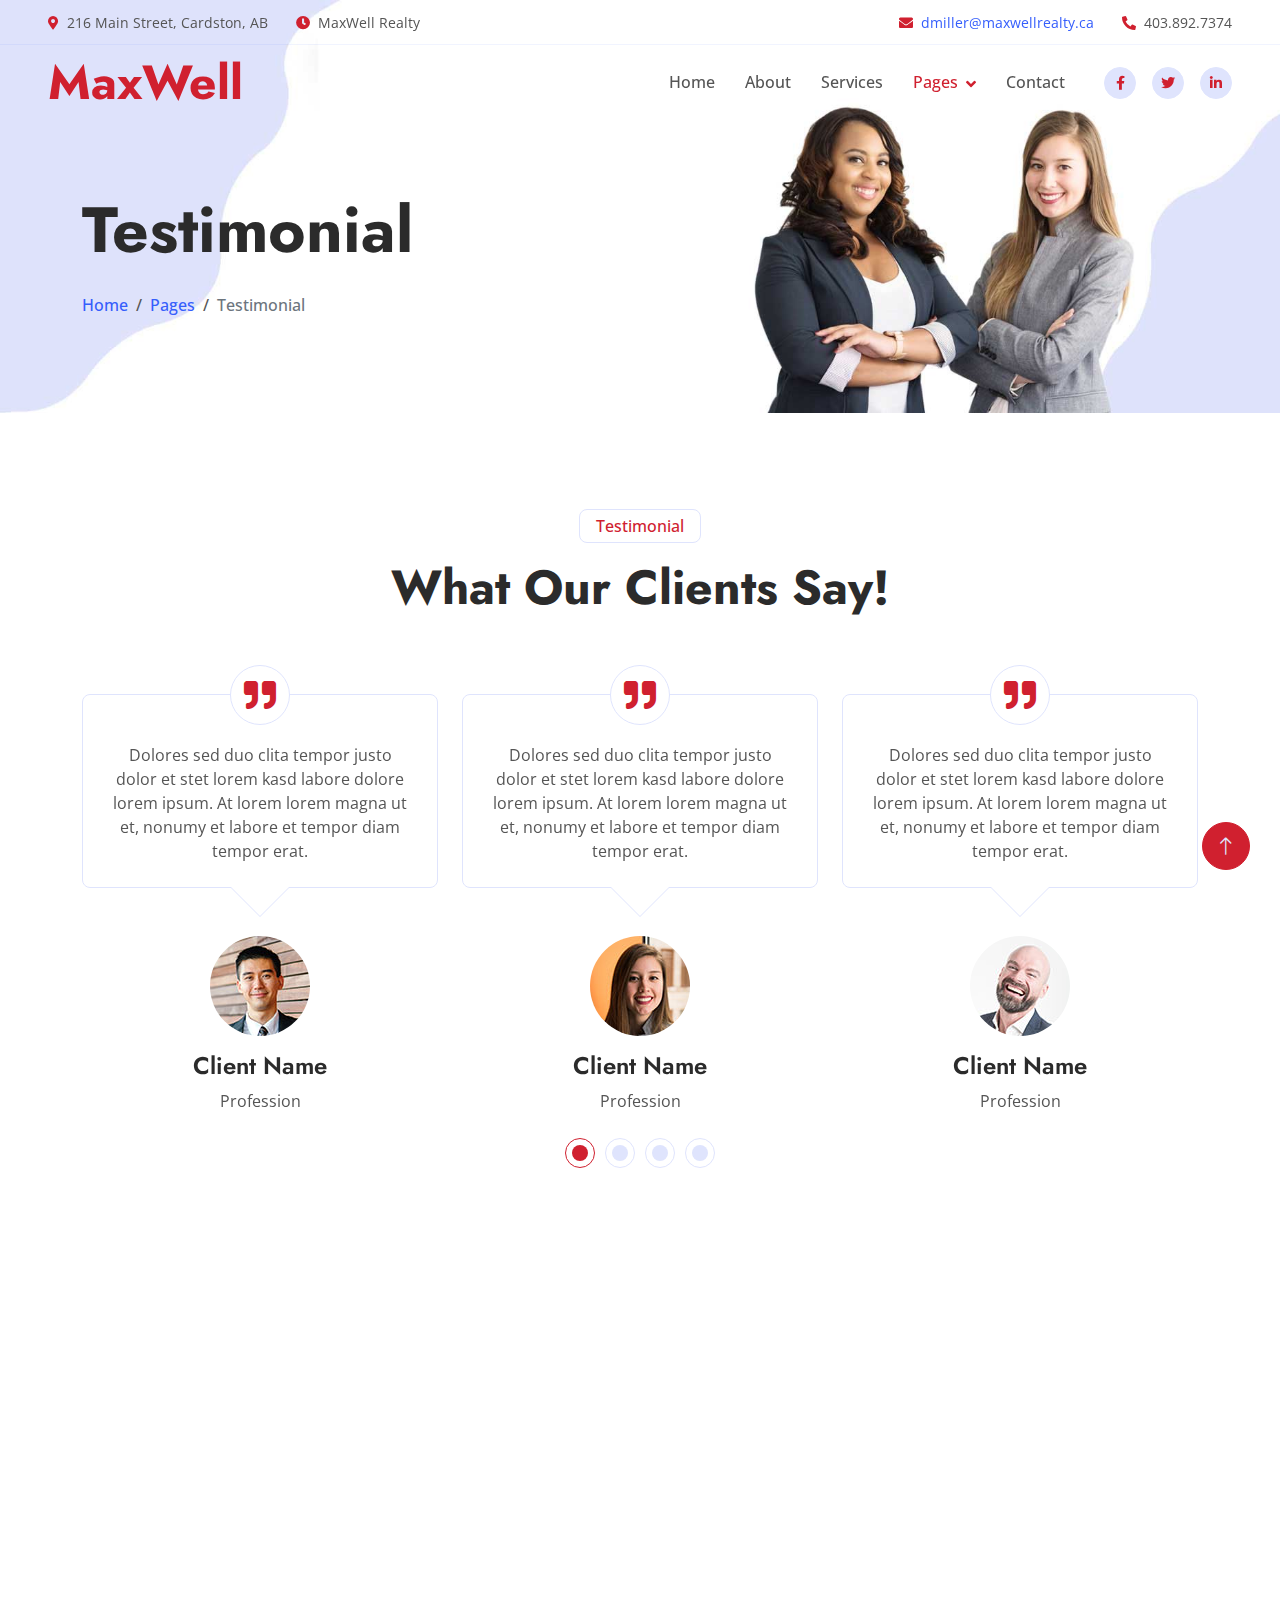
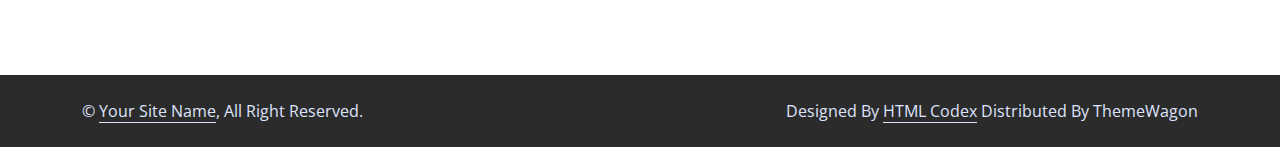
<file: public/testimonial.html>
<!DOCTYPE html>
<html lang="en">

<head>
    <meta charset="utf-8">
    <title>Dave Miller - MaxWell Realty Agent</title>
    <meta content="width=device-width, initial-scale=1.0" name="viewport">
    <meta content="real estate" name="keywords">
    <meta content="" name="description">

    <!-- Favicon -->
    <link href="img/favicon.ico" rel="icon">

    <!-- Google Web Fonts -->
    <link rel="preconnect" href="https://fonts.googleapis.com">
    <link rel="preconnect" href="https://fonts.gstatic.com" crossorigin>
    <link
        href="https://fonts.googleapis.com/css2?family=Jost:wght@500;600;700&family=Open+Sans:wght@400;500&display=swap"
        rel="stylesheet">

    <!-- Icon Font Stylesheet -->
    <link href="https://cdnjs.cloudflare.com/ajax/libs/font-awesome/5.10.0/css/all.min.css" rel="stylesheet">
    <link href="https://cdn.jsdelivr.net/npm/bootstrap-icons@1.4.1/font/bootstrap-icons.css" rel="stylesheet">

    <!-- Libraries Stylesheet -->
    <link href="lib/animate/animate.min.css" rel="stylesheet">
    <link href="lib/owlcarousel/assets/owl.carousel.min.css" rel="stylesheet">

    <!-- Customized Bootstrap Stylesheet -->
    <link href="css/bootstrap.min.css" rel="stylesheet">

    <!-- Template Stylesheet -->
    <link href="css/style.css" rel="stylesheet">
</head>

<body>
    <!-- Spinner Start -->
    <div id="spinner"
        class="show bg-white position-fixed translate-middle w-100 vh-100 top-50 start-50 d-flex align-items-center justify-content-center">
        <div class="spinner-border text-primary" role="status" style="width: 3rem; height: 3rem;"></div>
    </div>
    <!-- Spinner End -->


    <!-- Navbar Start -->
    <div class="container-fluid fixed-top px-0 wow fadeIn" data-wow-delay="0.1s">
        <div class="top-bar row gx-0 align-items-center d-none d-lg-flex">
            <div class="col-lg-6 px-5 text-start">
                <small><i class="fa fa-map-marker-alt text-primary me-2"></i>216 Main Street, Cardston, AB</small>
                <small class="ms-4"><i class="fa fa-clock text-primary me-2"></i>MaxWell Realty</small>
            </div>
            <div class="col-lg-6 px-5 text-end">
                <small><i class="fa fa-envelope text-primary me-2"></i><a href="mailto:dmiller@maxwellrealty.ca?subject=Question">dmiller@maxwellrealty.ca</a></small>
                <small class="ms-4"><i class="fa fa-phone-alt text-primary me-2"></i>403.892.7374</small>
            </div>
        </div>

        <nav class="navbar navbar-expand-lg navbar-light py-lg-0 px-lg-5 wow fadeIn" data-wow-delay="0.1s">
            <a href="index.html" class="navbar-brand ms-4 ms-lg-0">
                <h1 class="display-5 text-primary m-0">MaxWell</h1>
            </a>
            <button type="button" class="navbar-toggler me-4" data-bs-toggle="collapse"
                data-bs-target="#navbarCollapse">
                <span class="navbar-toggler-icon"></span>
            </button>
            <div class="collapse navbar-collapse" id="navbarCollapse">
                <div class="navbar-nav ms-auto p-4 p-lg-0">
                    <a href="index.html" class="nav-item nav-link">Home</a>
                    <a href="about.html" class="nav-item nav-link">About</a>
                    <a href="service.html" class="nav-item nav-link">Services</a>
                    <div class="nav-item dropdown">
                        <a href="#" class="nav-link dropdown-toggle active" data-bs-toggle="dropdown">Pages</a>
                        <div class="dropdown-menu border-light m-0">
                            <a href="project.html" class="dropdown-item">Projects</a>
                            <a href="feature.html" class="dropdown-item">Features</a>
                            <a href="team.html" class="dropdown-item">Team Member</a>
                            <a href="testimonial.html" class="dropdown-item active">Testimonial</a>
                            <a href="404.html" class="dropdown-item">404 Page</a>
                        </div>
                    </div>
                    <a href="contact.html" class="nav-item nav-link">Contact</a>
                </div>
                <div class="d-none d-lg-flex ms-2">
                    <a class="btn btn-light btn-sm-square rounded-circle ms-3" href="">
                        <small class="fab fa-facebook-f text-primary"></small>
                    </a>
                    <a class="btn btn-light btn-sm-square rounded-circle ms-3" href="">
                        <small class="fab fa-twitter text-primary"></small>
                    </a>
                    <a class="btn btn-light btn-sm-square rounded-circle ms-3" href="">
                        <small class="fab fa-linkedin-in text-primary"></small>
                    </a>
                </div>
            </div>
        </nav>
    </div>
    <!-- Navbar End -->


    <!-- Page Header Start -->
    <div class="container-fluid page-header mb-5 wow fadeIn" data-wow-delay="0.1s">
        <div class="container">
            <h1 class="display-3 mb-4 animated slideInDown">Testimonial</h1>
            <nav aria-label="breadcrumb animated slideInDown">
                <ol class="breadcrumb mb-0">
                    <li class="breadcrumb-item"><a href="#">Home</a></li>
                    <li class="breadcrumb-item"><a href="#">Pages</a></li>
                    <li class="breadcrumb-item active" aria-current="page">Testimonial</li>
                </ol>
            </nav>
        </div>
    </div>
    <!-- Page Header End -->


    <!-- Testimonial Start -->
    <div class="container-xxl py-5">
        <div class="container">
            <div class="text-center mx-auto wow fadeInUp" data-wow-delay="0.1s" style="max-width: 600px;">
                <p class="d-inline-block border rounded text-primary fw-semi-bold py-1 px-3">Testimonial</p>
                <h1 class="display-5 mb-5">What Our Clients Say!</h1>
            </div>
            <div class="owl-carousel testimonial-carousel wow fadeInUp" data-wow-delay="0.3s">
                <div class="testimonial-item">
                    <div class="testimonial-text border rounded p-4 pt-5 mb-5">
                        <div class="btn-square bg-white border rounded-circle">
                            <i class="fa fa-quote-right fa-2x text-primary"></i>
                        </div>
                        Dolores sed duo clita tempor justo dolor et stet lorem kasd labore dolore lorem ipsum. At lorem
                        lorem magna ut et, nonumy et labore et tempor diam tempor erat.
                    </div>
                    <img class="rounded-circle mb-3" src="img/testimonial-1.jpg" alt="">
                    <h4>Client Name</h4>
                    <span>Profession</span>
                </div>
                <div class="testimonial-item">
                    <div class="testimonial-text border rounded p-4 pt-5 mb-5">
                        <div class="btn-square bg-white border rounded-circle">
                            <i class="fa fa-quote-right fa-2x text-primary"></i>
                        </div>
                        Dolores sed duo clita tempor justo dolor et stet lorem kasd labore dolore lorem ipsum. At lorem
                        lorem magna ut et, nonumy et labore et tempor diam tempor erat.
                    </div>
                    <img class="rounded-circle mb-3" src="img/testimonial-2.jpg" alt="">
                    <h4>Client Name</h4>
                    <span>Profession</span>
                </div>
                <div class="testimonial-item">
                    <div class="testimonial-text border rounded p-4 pt-5 mb-5">
                        <div class="btn-square bg-white border rounded-circle">
                            <i class="fa fa-quote-right fa-2x text-primary"></i>
                        </div>
                        Dolores sed duo clita tempor justo dolor et stet lorem kasd labore dolore lorem ipsum. At lorem
                        lorem magna ut et, nonumy et labore et tempor diam tempor erat.
                    </div>
                    <img class="rounded-circle mb-3" src="img/testimonial-3.jpg" alt="">
                    <h4>Client Name</h4>
                    <span>Profession</span>
                </div>
                <div class="testimonial-item">
                    <div class="testimonial-text border rounded p-4 pt-5 mb-5">
                        <div class="btn-square bg-white border rounded-circle">
                            <i class="fa fa-quote-right fa-2x text-primary"></i>
                        </div>
                        Dolores sed duo clita tempor justo dolor et stet lorem kasd labore dolore lorem ipsum. At lorem
                        lorem magna ut et, nonumy et labore et tempor diam tempor erat.
                    </div>
                    <img class="rounded-circle mb-3" src="img/testimonial-4.jpg" alt="">
                    <h4>Client Name</h4>
                    <span>Profession</span>
                </div>
            </div>
        </div>
    </div>
    <!-- Testimonial End -->


    <!-- Footer Start -->
    <div class="container-fluid bg-dark text-light footer mt-5 py-5 wow fadeIn" data-wow-delay="0.1s">
        <div class="container py-5">
            <div class="row g-5">
                <div class="col-lg-3 col-md-6">
                    <h4 class="text-white mb-4">Our Office</h4>
                    <p class="mb-2"><i class="fa fa-map-marker-alt me-3"></i>216 Main Street, Cardston, AB</p>
                    <p class="mb-2"><i class="fa fa-phone-alt me-3"></i>403.892.7374</p>
                    <p class="mb-2"><i class="fa fa-envelope me-3"></i><a href="mailto:dmiller@maxwellrealty.ca?subject=Question">dmiller@maxwellrealty.ca</a></p>
                    <div class="d-flex pt-2">
                        <a class="btn btn-square btn-outline-light rounded-circle me-2" href=""><i
                                class="fab fa-twitter"></i></a>
                        <a class="btn btn-square btn-outline-light rounded-circle me-2" href=""><i
                                class="fab fa-facebook-f"></i></a>
                        <a class="btn btn-square btn-outline-light rounded-circle me-2" href=""><i
                                class="fab fa-youtube"></i></a>
                        <a class="btn btn-square btn-outline-light rounded-circle me-2" href=""><i
                                class="fab fa-linkedin-in"></i></a>
                    </div>
                </div>
                <div class="col-lg-3 col-md-6">
                    <h4 class="text-white mb-4">Services</h4>
                    <a class="btn btn-link" href="">Financial Planning</a>
                    <a class="btn btn-link" href="">Cash Investment</a>
                    <a class="btn btn-link" href="">Financial Consultancy</a>
                    <a class="btn btn-link" href="">Business Loans</a>
                    <a class="btn btn-link" href="">Business Analysis</a>
                </div>
                <div class="col-lg-3 col-md-6">
                    <h4 class="text-white mb-4">Quick Links</h4>
                    <a class="btn btn-link" href="">About Us</a>
                    <a class="btn btn-link" href="">Contact Us</a>
                    <a class="btn btn-link" href="">Our Services</a>
                    <a class="btn btn-link" href="">Terms & Condition</a>
                    <a class="btn btn-link" href="">Support</a>
                </div>
                <div class="col-lg-3 col-md-6">
                    <h4 class="text-white mb-4">Newsletter</h4>
                    <p>Dolor amet sit justo amet elitr clita ipsum elitr est.</p>
                    <div class="position-relative w-100">
                        <input class="form-control bg-white border-0 w-100 py-3 ps-4 pe-5" type="text"
                            placeholder="Your email">
                        <button type="button"
                            class="btn btn-primary py-2 position-absolute top-0 end-0 mt-2 me-2">SignUp</button>
                    </div>
                </div>
            </div>
        </div>
    </div>
    <!-- Footer End -->


    <!-- Copyright Start -->
    <div class="container-fluid copyright py-4">
        <div class="container">
            <div class="row">
                <div class="col-md-6 text-center text-md-start mb-3 mb-md-0">
                    &copy; <a class="border-bottom" href="#">Your Site Name</a>, All Right Reserved.
                </div>
                <div class="col-md-6 text-center text-md-end">
                    <!--/*** This template is free as long as you keep the footer author’s credit link/attribution link/backlink. If you'd like to use the template without the footer author’s credit link/attribution link/backlink, you can purchase the Credit Removal License from "https://htmlcodex.com/credit-removal". Thank you for your support. ***/-->
                    Designed By <a class="border-bottom" href="https://htmlcodex.com">HTML Codex</a> Distributed By <a
                        href="https://themewagon.com">ThemeWagon</a>
                </div>
            </div>
        </div>
    </div>
    <!-- Copyright End -->


    <!-- Back to Top -->
    <a href="#" class="btn btn-lg btn-primary btn-lg-square rounded-circle back-to-top"><i
            class="bi bi-arrow-up"></i></a>


    <!-- JavaScript Libraries -->
    <script src="https://code.jquery.com/jquery-3.4.1.min.js"></script>
    <script src="https://cdn.jsdelivr.net/npm/bootstrap@5.0.0/dist/js/bootstrap.bundle.min.js"></script>
    <script src="lib/wow/wow.min.js"></script>
    <script src="lib/easing/easing.min.js"></script>
    <script src="lib/waypoints/waypoints.min.js"></script>
    <script src="lib/owlcarousel/owl.carousel.min.js"></script>
    <script src="lib/counterup/counterup.min.js"></script>

    <!-- Template Javascript -->
    <script src="js/main.js"></script>
</body>

</html>
</file>
<file: public/css/style.css>
/********** CUSTOM **********/

img.logo-small {
    width: 110px;
    vertical-align: baseline;
    padding-left: 2rem;
}

/********** Template CSS **********/
:root {
    /* --primary: #355EFC; */
    --primary: #D0202F;
    /* --secondary: #E93C05; */
    --secondary: #2B2B2B;
    --tertiary: #555555;
    --light: #DFE4FD;
    --dark: #011A41;
    --background-linear-gradient: #D0202F, #2B2B2B;
}

.back-to-top {
    position: fixed;
    display: none;
    right: 30px;
    bottom: 30px;
    z-index: 99;
}

h1,
.h1,
h2,
.h2,
.fw-bold {
    font-weight: 700 !important;
}

h3,
.h3,
h4,
.h4,
.fw-medium {
    font-weight: 600 !important;
}

h5,
.h5,
h6,
.h6,
.fw-semi-bold {
    font-weight: 500 !important;
}


/*** Spinner ***/
#spinner {
    opacity: 0;
    visibility: hidden;
    transition: opacity .5s ease-out, visibility 0s linear .5s;
    z-index: 99999;
}

#spinner.show {
    transition: opacity .5s ease-out, visibility 0s linear 0s;
    visibility: visible;
    opacity: 1;
}


/*** Button ***/
.btn {
    transition: .5s;
    font-weight: 500;
}

.btn-primary,
.btn-outline-primary:hover {
    color: var(--light);
}

.btn-square {
    width: 38px;
    height: 38px;
}

.btn-sm-square {
    width: 32px;
    height: 32px;
}

.btn-lg-square {
    width: 48px;
    height: 48px;
}

.btn-square,
.btn-sm-square,
.btn-lg-square {
    padding: 0;
    display: flex;
    align-items: center;
    justify-content: center;
    font-weight: normal;
}


/*** Navbar ***/
.fixed-top {
    transition: .5s;
}

.top-bar {
    height: 45px;
    border-bottom: 1px solid rgba(53, 94, 252, .07);
}

.navbar .dropdown-toggle::after {
    border: none;
    content: "\f107";
    font-family: "Font Awesome 5 Free";
    font-weight: 900;
    vertical-align: middle;
    margin-left: 8px;
}

.navbar .navbar-nav .nav-link {
    padding: 25px 15px;
    color: var(--tertiary);
    font-weight: 500;
    outline: none;
}

.navbar .navbar-nav .nav-link:hover,
.navbar .navbar-nav .nav-link.active {
    color: var(--primary);
}

@media (max-width: 991.98px) {
    .navbar .navbar-nav {
        margin-top: 10px;
        border-top: 1px solid rgba(0, 0, 0, .07);
        background: #FFFFFF;
    }

    .navbar .navbar-nav .nav-link {
        padding: 10px 0;
    }
}

@media (min-width: 992px) {
    .navbar .nav-item .dropdown-menu {
        display: block;
        visibility: hidden;
        top: 100%;
        transform: rotateX(-75deg);
        transform-origin: 0% 0%;
        transition: .5s;
        opacity: 0;
    }

    .navbar .nav-item:hover .dropdown-menu {
        transform: rotateX(0deg);
        visibility: visible;
        transition: .5s;
        opacity: 1;
    }
}


/*** Header ***/
.carousel-caption {
    top: 0;
    left: 0;
    right: 0;
    bottom: 0;
    display: flex;
    align-items: center;
    justify-content: center;
    text-align: start;
    z-index: 1;
}

.carousel-control-prev,
.carousel-control-next {
    width: 3rem;
}

.carousel-control-prev-icon,
.carousel-control-next-icon {
    width: 3rem;
    height: 3rem;
    background-color: var(--primary);
    border: 10px solid var(--primary);
}

.carousel-control-prev-icon {
    border-radius: 0 3rem 3rem 0;
}

.carousel-control-next-icon {
    border-radius: 3rem 0 0 3rem;
}

@media (max-width: 768px) {
    #header-carousel .carousel-item {
        position: relative;
        min-height: 450px;
    }
    
    #header-carousel .carousel-item img {
        position: absolute;
        width: 100%;
        height: 100%;
        object-fit: cover;
    }
}

.page-header {
    padding-top: 12rem;
    padding-bottom: 6rem;
    background: url(../img/header.jpg) top left no-repeat;
    background-size: cover;
}

.page-header .breadcrumb-item,
.page-header .breadcrumb-item a {
    font-weight: 500;
}

.page-header .breadcrumb-item+.breadcrumb-item::before {
    color: var(--tertiary);
}


/*** Facts ***/
.facts {
    background: linear-gradient(var(--background-linear-gradient)), url(../img/bg.png);
}


/*** Callback ***/
.callback {
    position: relative;
}

.callback::before {
    position: absolute;
    content: "";
    width: 100%;
    height: 50%;
    top: 0;
    left: 0;
    background: linear-gradient(var(--background-linear-gradient)), url(../img/bg.png);
    z-index: -1;
}


/*** Feature ***/
.feature .feature-box,
.feature .feature-box * {
    transition: .5s;
}

.feature .feature-box:hover {
    background: var(--primary);
    border-color: var(--primary) !important;
}

.feature .feature-box:hover * {
    color: #FFFFFF !important;
}


/*** Service ***/
.service .nav .nav-link {
    transition: .5s;
}

.service .nav .nav-link.active {
    border-color: var(--primary) !important;
    background: var(--primary);
}

.service .nav .nav-link.active h5 {
    color: #FFFFFF !important;
}

.service .nav .nav-link.active h5 i {
    color: #FFFFFF !important;
}


/*** Project ***/
.project-item,
.project-item .project-img {
    position: relative;
}

.project-item .project-img a {
    position: absolute;
    width: 100%;
    height: 100%;
    top: 0;
    left: 0;
    background: rgba(255, 255, 255, .5);
    display: flex;
    align-items: center;
    justify-content: center;
    border-radius: 8px;
    opacity: 0;
    transition: .5s;
}

.project-item:hover .project-img a {
    opacity: 1;
}

.project-item .project-title {
    position: absolute;
    top: 3rem;
    right: 0;
    bottom: 0;
    left: 3rem;
    border: 1px solid var(--light);
    border-radius: 8px;
    display: flex;
    align-items: flex-end;
    padding: 18px;
    z-index: -1;
    transition: .5s;
}

.project-item:hover .project-title {
    background: var(--primary);
    border-color: var(--primary);
}

.project-item .project-title h4 {
    transition: .5s;
}

.project-item:hover .project-title h4 {
    color: #FFFFFF;
}

.project-carousel .owl-nav {
    margin-top: 25px;
    display: flex;
    justify-content: center;
}

.project-carousel .owl-nav .owl-prev,
.project-carousel .owl-nav .owl-next {
    margin: 0 12px;
    width: 45px;
    height: 45px;
    display: flex;
    align-items: center;
    justify-content: center;
    color: var(--primary);
    background: var(--light);
    border-radius: 45px;
    font-size: 22px;
    transition: .5s;
}

.project-carousel .owl-nav .owl-prev:hover,
.project-carousel .owl-nav .owl-next:hover {
    background: var(--primary);
    color: var(--light);
}


/*** Team ***/
.team-item {
    position: relative;
    padding: 4rem 0;
}

.team-item img {
    position: relative;
    z-index: 2;
}

.team-item .team-text {
    position: absolute;
    top: 0;
    right: 3rem;
    bottom: 0;
    left: 3rem;
    padding: 15px;
    border: 1px solid var(--light);
    border-radius: 8px;
    display: flex;
    flex-direction: column;
    align-items: center;
    justify-content: space-between;
    transition: .5s;
    z-index: 1;
}

.team-item:hover .team-text {
    background: var(--primary);
    border-color: var(--primary);
}

.team-item .team-text h4 {
    transition: .5s;
}

.team-item:hover .team-text h4 {
    color: #FFFFFF;
}

.team-item .team-social .btn {
    background: var(--light);
    color: var(--primary);
}

.team-item:hover .team-social .btn {
    background: #FFFFFF;
}

.team-item .team-social .btn:hover {
    background: var(--primary);
    color: var(--light);
}


/*** Testimonial ***/
.testimonial-item {
    position: relative;
    text-align: center;
    padding-top: 30px;
}

.testimonial-item .testimonial-text {
    position: relative;
    text-align: center;
}

.testimonial-item .testimonial-text .btn-square {
    position: absolute;
    width: 60px;
    height: 60px;
    top: -30px;
    left: 50%;
    transform: translateX(-50%);
}

.testimonial-item .testimonial-text::before {
    position: absolute;
    content: "";
    bottom: -60px;
    left: 50%;
    transform: translateX(-50%);
    border: 30px solid;
    border-color: var(--light) transparent transparent transparent;
}

.testimonial-item .testimonial-text::after {
    position: absolute;
    content: "";
    bottom: -59px;
    left: 50%;
    transform: translateX(-50%);
    border: 30px solid;
    border-color: #FFFFFF transparent transparent transparent;
}

.testimonial-carousel .owl-item img {
    margin: 0 auto;
    width: 100px;
    height: 100px;
}

.testimonial-carousel .owl-dots {
    margin-top: 25px;
    display: flex;
    align-items: flex-end;
    justify-content: center;
}

.testimonial-carousel .owl-dot {
    position: relative;
    display: inline-block;
    margin: 0 5px;
    width: 30px;
    height: 30px;
    border: 1px solid var(--light);
    border-radius: 30px;
    transition: .5s;
}

.testimonial-carousel .owl-dot::after {
    position: absolute;
    content: "";
    width: 16px;
    height: 16px;
    top: 6px;
    left: 6px;
    border-radius: 16px;
    background: var(--light);
    transition: .5s;
}

.testimonial-carousel .owl-dot.active {
    border-color: var(--primary);
}

.testimonial-carousel .owl-dot.active::after {
    background: var(--primary);
}


/*** Footer ***/
.footer .btn.btn-link {
    display: block;
    margin-bottom: 5px;
    padding: 0;
    text-align: left;
    color: var(--light);
    font-weight: normal;
    text-transform: capitalize;
    transition: .3s;
}

.footer .btn.btn-link::before {
    position: relative;
    content: "\f105";
    font-family: "Font Awesome 5 Free";
    font-weight: 900;
    margin-right: 10px;
}

.footer .btn.btn-link:hover {
    color: var(--primary);
    letter-spacing: 1px;
    box-shadow: none;
}

.copyright {
    color: var(--light);
    background: #2B2B2B;
}

.copyright a {
    color: var(--light);
}

.copyright a:hover {
    color: var(--primary);
}
</file>
